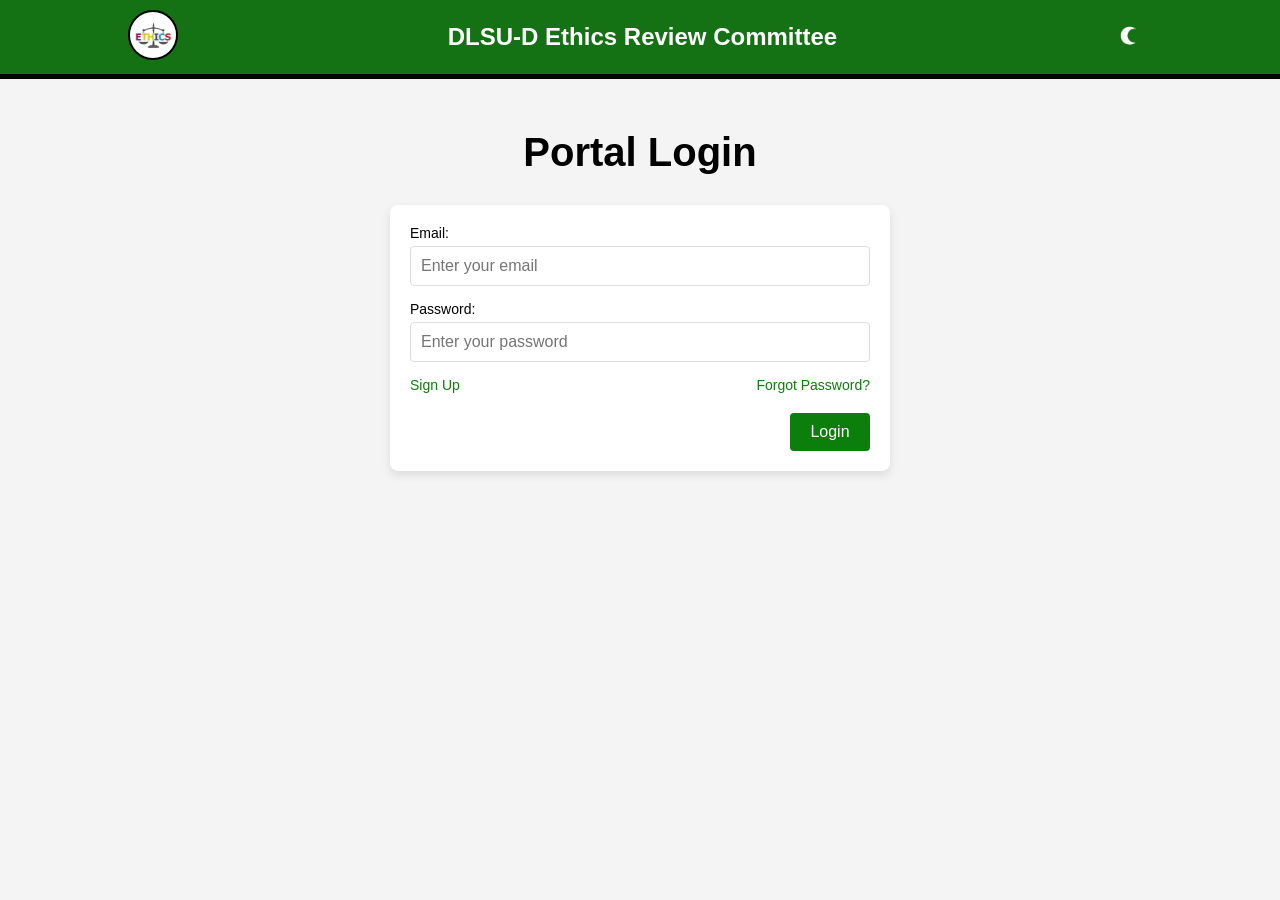
<file: index.html>
<!DOCTYPE html>
<html lang="en">
<head>
    <meta charset="UTF-8">
    <meta name="viewport" content="width=device-width, initial-scale=1.0">
    <title>Student Portal</title>
    <link rel="stylesheet" href="css/global.css">
</head>
<body>

    <!-- Header Section -->
    <header>
        <div class="header-container">
            <a href="index.html" class="logo">
                <img src="img/logo.png" alt="Logo">
            </a>
            <h2>DLSU-D Ethics Review Committee</h2>
            <nav class="navbar">
                <ul>
                    <!-- Dark Mode Toggle Button -->
                    <button class="dark-mode-btn" onclick="toggleDarkMode()">
                        <img id="dark-mode-icon" src="img/light-icon.png" alt="Dark Mode" />
                    </button>
                </ul>
            </nav>
        </div>
    </header>

    <!-- Main Section with Login Form -->
    <section class="main-section">
        <h1>Portal Login</h1>
        <div class="login-container">
            <form id="login-form" onsubmit="event.preventDefault(); ">
                <label for="email">Email:</label>
                <input type="email" id="student-email" name="email" required placeholder="Enter your email" />
    
                <label for="password">Password:</label>
                <input type="password" id="student-password" name="password" required placeholder="Enter your password" />
    
                <!-- Horizontal layout for Login button, Sign up text, and Forgot password -->
                <div class="login-actions">
                    <a href="signup.html" id="student-signup" class="signup-link">Sign Up</a>
                    <a href="forgotpassword.html" id="forgot-password" class="forgot-password-link">Forgot Password?</a>
                </div>
    
                <!-- Login Button (moved inside the form container) -->
                <button type="submit" id="student-login" class="login-btn">Login</button>
            </form>
            <div id="message" class="message"></div>
        </div>
    </section>
    
    <script src="js/script.js"></script>
</body>
</html>
</file>
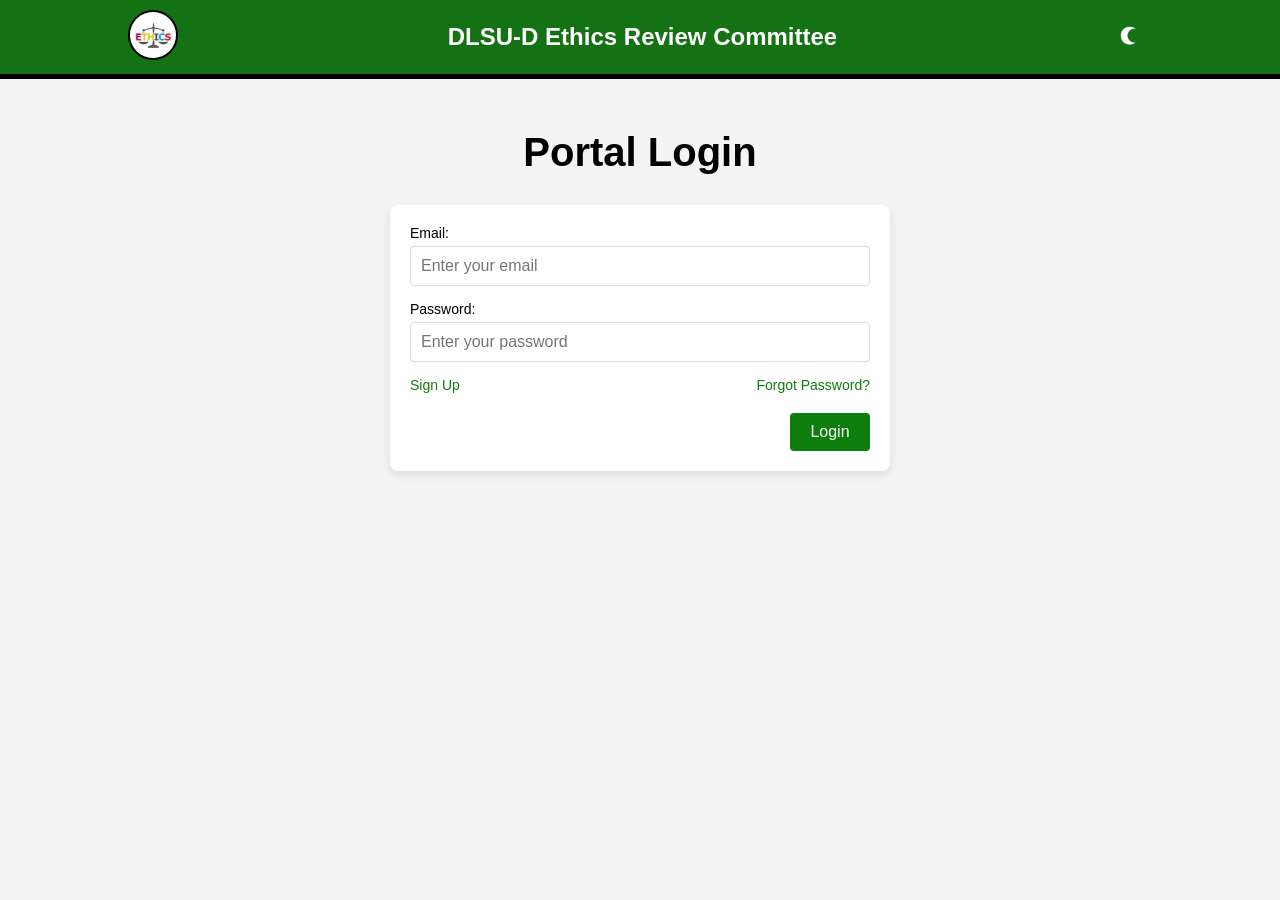
<file: accountsettings.html>
<!DOCTYPE html>
<html lang="en">
<head>
    <meta charset="UTF-8">
    <meta name="viewport" content="width=device-width, initial-scale=1.0">
    <title>Student Dashboard</title>
    <link rel="stylesheet" href="css/global.css">
</head>
<body>

    <!-- Header Section -->
    <header>
        <div class="header-container">
            <a href="dashboard.html" class="logo">
                <img src="img/logo.png" alt="Logo">
            </a>
            <h2>DLSU-D Ethics Review Committee</h2>
            <nav class="navbar">
                <ul>
                    <!-- Dark Mode Toggle Button -->
                    <button class="dark-mode-btn" onclick="toggleDarkMode()">
                        <img id="dark-mode-icon" src="img/light-icon.png" alt="Dark Mode" />
                    </button>
                    <!-- Dropdown Menu -->
                    <li class="dropdown">
                        <button class="dropbtn">Menu</button>
                        <div id="myDropdown" class="dropdown-content">
                            <a href="dashboard.html">Dashboard</a>
                            <a href="accountsettings.html">Account Settings</a>
                            <a href="index.html">Log Out</a>
                        </div>                        
                    </li>
                </ul>
            </nav>
        </div>
    </header>

    <main id="account-settings-section">
        <div class="container">
            <h1 class="page-title">Account Settings</h1>
        
            <!-- User Details Section -->
            <section id="user-details" class="info-section">
                <h2>User Details</h2>
                <p>Email: <span id="user-email">johndoe@example.com</span></p>
                <p>Name: <span id="user-name">John Doe</span></p>
                <p>Account Type: <span id="account-type">Admin</span></p>
            </section>
        
            <!-- Change Password Section -->
            <section id="change-password-section" class="info-section">
                <h2>Change Password</h2>
                <form id="password-change-form">
                    <div class="form-group">
                        <label for="current-password">Current Password:</label>
                        <input type="password" id="current-password" required />
                        <small id="current-password-error" class="error-text" style="display: none;">Please enter your current password.</small>
                    </div>
                    <div class="form-group">
                        <label for="new-password">New Password:</label>
                        <input type="password" id="new-password" required />
                        <small id="new-password-error" class="error-text" style="display: none;">Password must be at least 6 characters long.</small>
                    </div>
                    <div class="form-group">
                        <label for="confirm-password">Confirm Password:</label>
                        <input type="password" id="confirm-password" required />
                        <small id="confirm-password-error" class="error-text" style="display: none;">Passwords do not match.</small>
                    </div>
                    <button type="submit" class="submit-btn">Submit</button>
                </form>
            </section>
        </div>
    </main>

    

    <!-- Link to External JavaScript File -->
    <script src="js/script.js"></script>
</body>
</html>
</file>
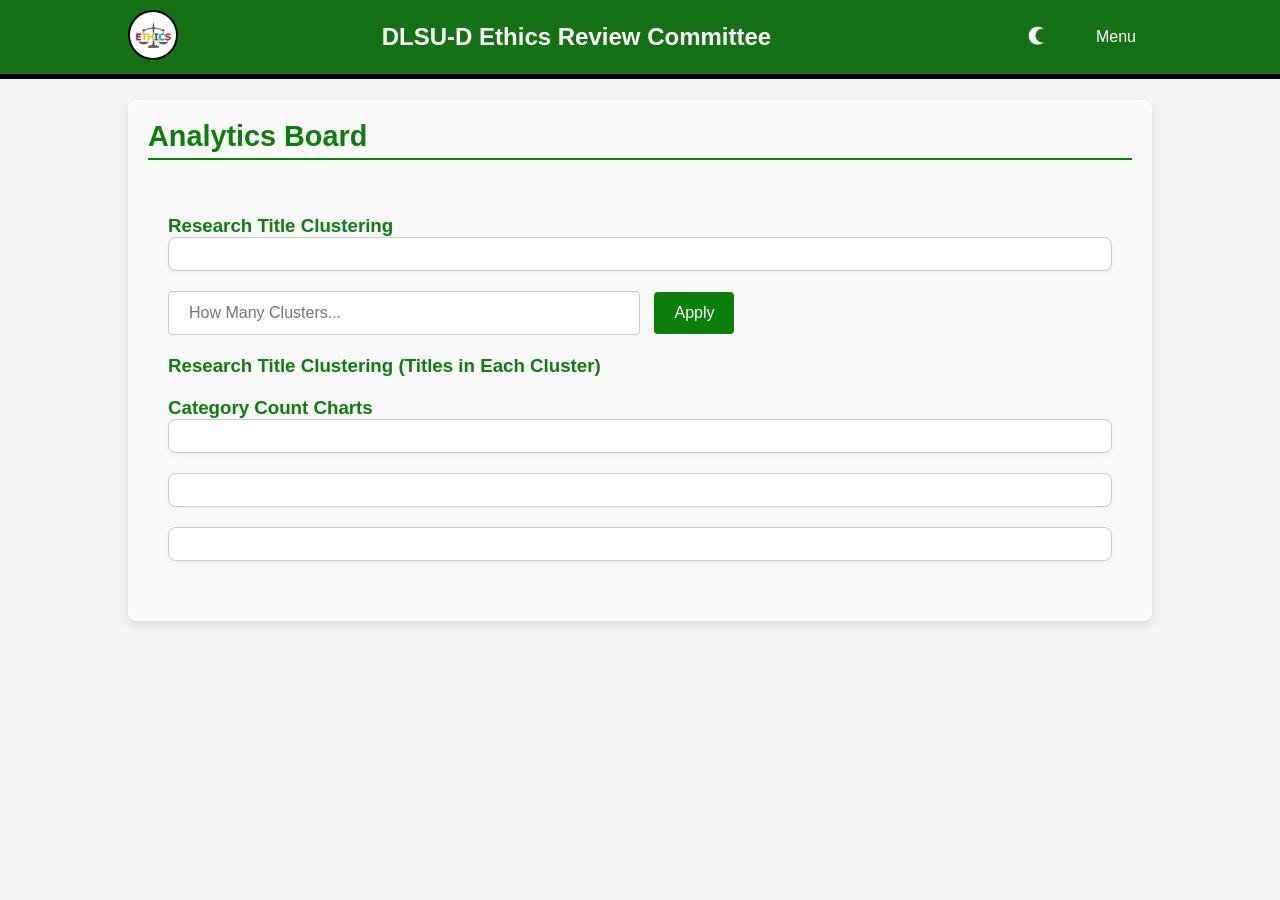
<file: Analytics.html>
<!DOCTYPE html>
<html lang="en">
<head>
    <meta charset="UTF-8">
    <meta name="viewport" content="width=device-width, initial-scale=1.0">
    <title>Analytics</title>
    <link rel="stylesheet" href="css/global.css">
    <script src="https://code.jquery.com/jquery-3.6.0.min.js"></script>
    <script src="https://cdn.plot.ly/plotly-2.30.0.min.js"></script>
</head>
<body>
    <!-- Header Section -->
    <header>
        <div class="header-container">
            <a href="dashboard.html" class="logo">
                <img src="img/logo.png" alt="Logo">
            </a>
            <h2>DLSU-D Ethics Review Committee</h2>
            <nav class="navbar">
                <ul>
                    <li id="username-container" class="username-display">
                        <!-- Username will be injected here -->
                    </li>
                    <!-- Dark Mode Toggle Button -->
                    <button class="dark-mode-btn" onclick="toggleDarkMode()">
                        <img id="dark-mode-icon" src="img/light-icon.png" alt="Dark Mode" />
                    </button>
                    <!-- Dropdown Menu -->
                    <li class="dropdown">
                        <button class="dropbtn">Menu</button>
                        <div id="myDropdown" class="dropdown-content">
                            <a href="dashboard.html">Dashboard</a>
                            <a href="accountsettings.html">Account Settings</a>
                            <a href="index.html">Log Out</a>
                        </div>                        
                    </li>
                </ul>
            </nav>
        </div>
    </header>

    <div id="Analytics-section" class="dashboard-section">
        <h2>Analytics Board</h2>
        <div class="slider-content">
            <h3>Research Title Clustering</h3>
            <div id="title-cluster-graph"></div>
            <div>
                <input type="text" id="number-cluster" placeholder="How Many Clusters...">
                <button id="apply-button">Apply</button>
                
                <h3>Research Title Clustering (Titles in Each Cluster)
                <div id="title-cluster-info"></div>
            </div>

            <h3>Category Count Charts</h3>
            <div id="ethics-status-graph"></div>

            <div id="cluster-graph"></div>

            <div id="review-type-graph"></div>
        </div>
        
    </div>
    
    

    <!-- Link to External JavaScript File -->
    <script src="js/script.js"></script>
    
</body>
</html>
</file>
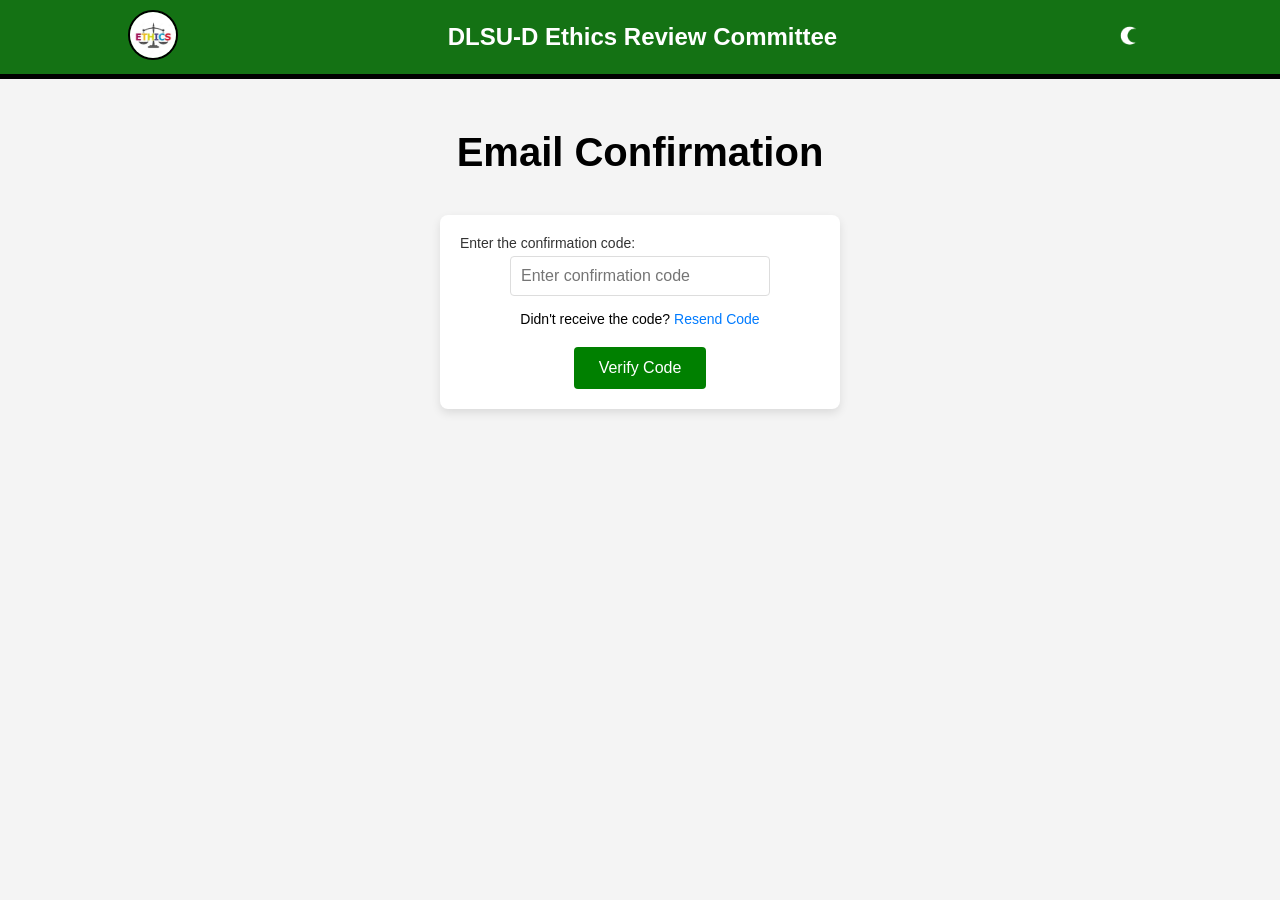
<file: confirmation.html>
<!DOCTYPE html>
    <html lang="en">
    <head>
        <meta charset="UTF-8">
        <meta name="viewport" content="width=device-width, initial-scale=1.0">
        <title>Student Account Confirmation</title>
        <link rel="stylesheet" href="css/global.css">
    </head>
    <body>

        <!-- Header -->
        <header>
            <div class="header-container">
                <a href="index.html" class="logo">
                    <img src="img/logo.png" alt="Logo">
                </a>
                <h2>DLSU-D Ethics Review Committee</h2>
                <nav class="navbar">
                    <ul>
                        <!-- Dark Mode Toggle Button -->
                        <button class="dark-mode-btn" onclick="toggleDarkMode()">
                            <img id="dark-mode-icon" src="img/light-icon.png" alt="Dark Mode">
                        </button>
                    </ul>
                </nav>
            </div>
        </header>

    <!-- Confirmation Form -->
    <section class="main-section">
        <h1>Email Confirmation</h1>
        <div class="confirmation-container">
            <!-- Code Verification Section (Email is handled automatically) -->
            <div id="code-section" class="form-group">
                <label for="code">Enter the confirmation code:</label>
                <input type="text" id="confirmation-code" placeholder="Enter confirmation code">
                <!-- Resend Code Link -->
                <p id="resend-code-link">
                    Didn't receive the code? <a href="javascript:void(0);" onclick="resendCode()">Resend Code</a>
                </p>

                <button class="resend-btn" onclick="verifyCode()">Verify Code</button>
            </div>

            <!-- Message Section -->
            <div id="message" class="message"></div>
        </div>
    </section>

        <script src="js/script.js"></script>
    </body>
    </html>
</file>
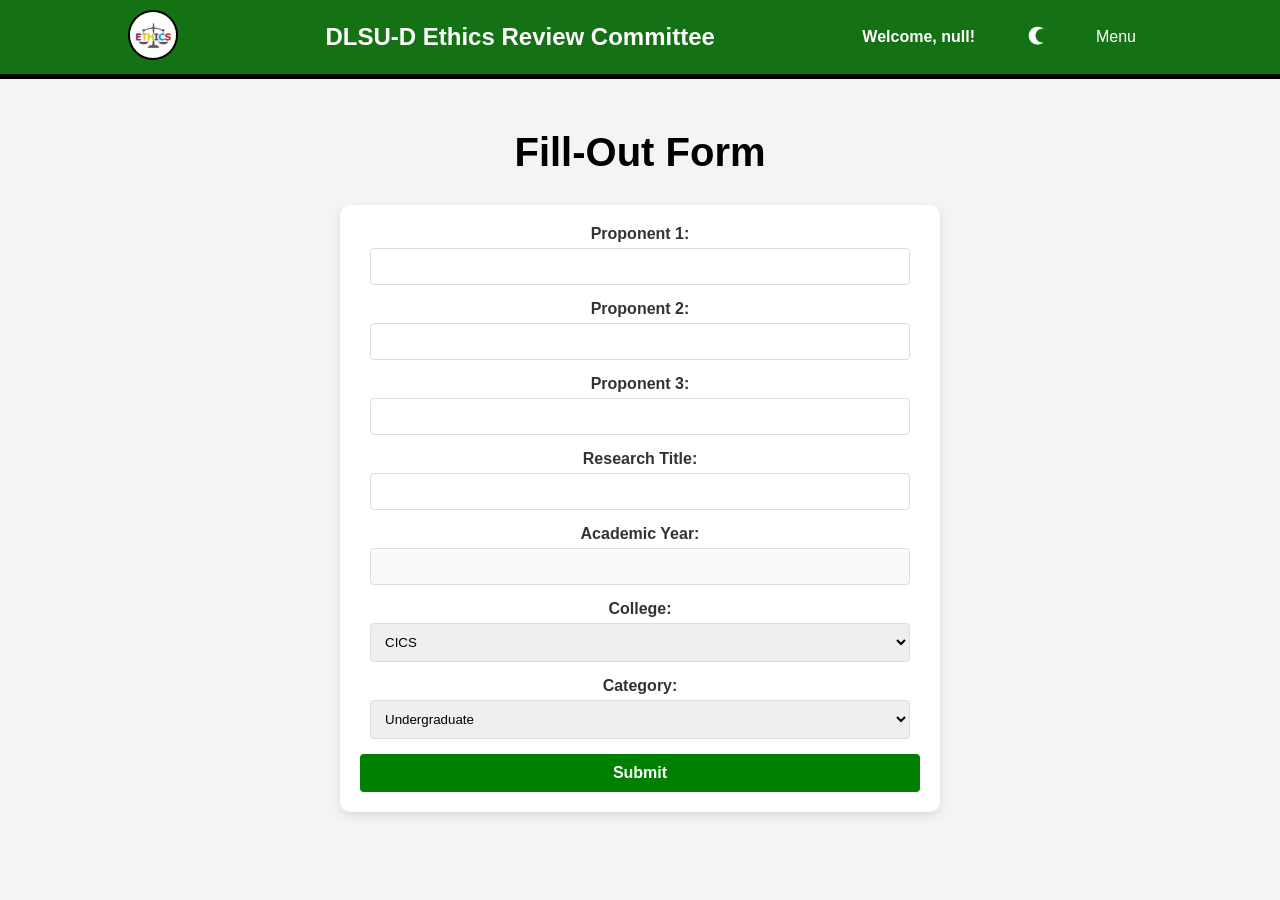
<file: createprotocol.html>
<!DOCTYPE html>
<html lang="en">
<head>
    <meta charset="UTF-8">
    <meta name="viewport" content="width=device-width, initial-scale=1.0">
    <title>Student Dashboard</title>
    <link rel="stylesheet" href="css/global.css">
</head>
<body>

    <!-- Header Section -->
    <header>
        <div class="header-container">
            <a href="dashboard.html" class="logo">
                <img src="img/logo.png" alt="Logo">
            </a>
            <h2>DLSU-D Ethics Review Committee</h2>
            <nav class="navbar">
                <ul>
                    <li id="username-container" class="username-display">
                        <!-- Username will be injected here -->
                    </li>
                    <!-- Dark Mode Toggle Button -->
                    <button class="dark-mode-btn" onclick="toggleDarkMode()">
                        <img id="dark-mode-icon" src="img/light-icon.png" alt="Dark Mode" />
                    </button>
                    <!-- Dropdown Menu -->
                    <li class="dropdown">
                        <button class="dropbtn">Menu</button>
                        <div id="myDropdown" class="dropdown-content">
                            <a href="dashboard.html">Dashboard</a>
                            <a href="accountsettings.html">Account Settings</a>
                            <a href="index.html">Log Out</a>
                        </div>                        
                    </li>
                </ul>
            </nav>
        </div>
    </header>

    <section class="main-section">
        <h1>Fill-Out Form</h1>
        <form id="protocol-form" onsubmit="event.preventDefault(); handleProtocolForm()">
            <div id="input-fields">
                <label for="proponent1">Proponent 1:</label>
                <input type="text" id="proponent1" name="proponent1" required>
        
                <label for="proponent2">Proponent 2:</label>
                <input type="text" id="proponent2" name="proponent2">
        
                <label for="proponent3">Proponent 3:</label>
                <input type="text" id="proponent3" name="proponent3">
        
                <label for="research-title">Research Title:</label>
                <input type="text" id="research-title" name="research-title" required>
        
                <label for="acad-year">Academic Year:</label>
                <input type="text" id="acad-year" name="acad-year"  readonly disabled>        
            </div>
            <label for="college">College:</label>
            <select id="college" name="college" required>
                <option value="CICS">CICS</option>
                <option value="COSC">COSC</option>
                <option value="CLAC">CLAC</option>
                <option value="CCJE">CCJE</option>
                <option value="CBAA">CBAA</option>
                <option value="CEAT">CEAT</option>
                <option value="COED">COED</option>
                <option value="CTHM">CTHM</option>
            </select>
            
            <label for="category">Category:</label>
            <select id="category" name="category" >
                <option value="undergraduate">Undergraduate</option>
                <option value="graduate">Graduate</option>
            </select>
        
            <button type="submit">Submit</button>
        </form>
        
    </section>

    

    <!-- Link to External JavaScript File -->
    <script src="js/script.js"></script>
</body>
</html>
</file>
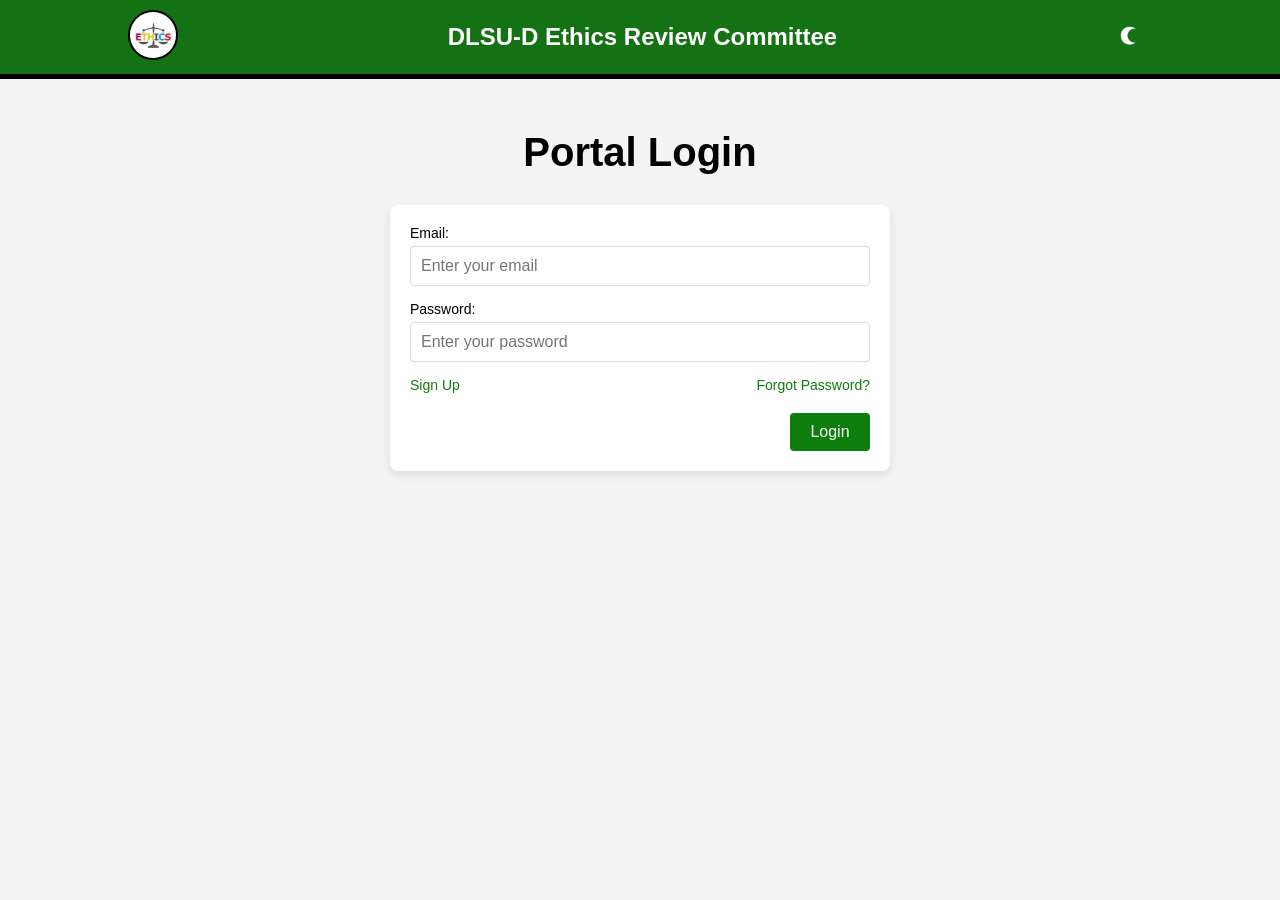
<file: dashboard.html>
<!DOCTYPE html>
<html lang="en">
<head>
    <meta charset="UTF-8">
    <meta name="viewport" content="width=device-width, initial-scale=1.0">
    <title>Dashboard</title>
    <link rel="stylesheet" href="css/global.css">
    <script src="https://code.jquery.com/jquery-3.6.0.min.js"></script>
    <script src="https://cdn.plot.ly/plotly-2.30.0.min.js"></script>
</head>
<body>
    <!-- Header Section -->
    <header>
        <div class="header-container">
            <a href="dashboard.html" class="logo">
                <img src="img/logo.png" alt="Logo">
            </a>
            <h2>DLSU-D Ethics Review Committee</h2>
            <nav class="navbar">
                <ul>
                    <li id="username-container" class="username-display">
                        <!-- Username will be injected here -->
                    </li>
                    <!-- Dark Mode Toggle Button -->
                    <button class="dark-mode-btn" onclick="toggleDarkMode()">
                        <img id="dark-mode-icon" src="img/light-icon.png" alt="Dark Mode" />
                    </button>
                    <!-- Dropdown Menu -->
                    <li class="dropdown">
                        <button class="dropbtn">Menu</button>
                        <div id="myDropdown" class="dropdown-content">
                            <a href="dashboard.html">Dashboard</a>
                            <a href="accountsettings.html">Account Settings</a>
                            <a href="index.html">Log Out</a>
                        </div>                        
                    </li>
                </ul>
            </nav>
        </div>
    </header>

    <!-- Student Section -->
    <div id="student-section" class="dashboard-section">
        <h2>Dashboard Section</h2>
        <div class="create-protocol-btn-container">
            <a href="https://bit.ly/3TyhTrd"><button class="create-protocol-btn">Download Forms Here</button><a>
            <button class="create-protocol-btn" onclick="createNewProtocol()">Fill-Out Forms</button> 
        </div>
        <div id="protocols-container">
            <!-- Protocol sections will be dynamically inserted here -->
        </div>
        
    </div>
        
        <!-- Ethics Reviewer Section -->
        <div id="ethics-reviewer-section" class="dashboard-section">
            <h2>Dashboard Section</h2>

            <table id="ethics-protocols-table">
                <thead>
                    <tr>
                        <th>Research Title</th>
                        <th>College</th>
                        <th>Review Type</th>
                        <th>Category</th>
                        <th>Review Status</th>
                        <th>View Protocol</th>
                    </tr>
                </thead>
                <tbody>
                    <!-- Rows will be dynamically inserted here -->
                </tbody>
            </table>
        </div>
    
        <!-- ERC Chair Section -->
        <div id="erc-chair-section" class="dashboard-section">
            <h2>Dashboard Section</h2>
            <!-- Search Bar -->
            <label for="sort-type">Search Research Title:</label>
            <div class="search-bar">
                <input type="text" id="search-bar" placeholder="Search...">
                <button id="search-button">Search</button>
            </div>
        
            <!-- Sort Type Options -->
            <div class="sort-options">
                <label for="sort-type">Choose type of sort:</label>
                <div id="sort-type">
                    <label><input type="radio" name="sort" value="all" checked> All</label>
                    <label><input type="radio" name="sort" value="college"> College</label>
                    <label><input type="radio" name="sort" value="review-type"> Review Type</label>
                    <label><input type="radio" name="sort" value="category"> Category</label>
                    <label><input type="radio" name="sort" value="ethics-status">Ethics Status</label>
                </div>
            </div>
        
            <!-- Selection Button -->
            <div>
                <label for="selection-button">Select Option:</label>
                <select id="selection-button">
                    <option value="" disabled selected>-- Select an Option --</option>
                    <!-- Additional options can be dynamically added here -->
                </select>
            </div>
            <div>
                <button id="oaysummary-button" onclick="toPaySummary()">To Pay Summary</button>
                <button id="Analytics-button" onclick="toPayAnalytics()">To Analytics</button>
            </div>
            <table id="chair-protocols-table">
                <thead>
                    <tr>
                        <th>Research Title</th>
                        <th>College</th>
                        <th>Review Type</th>
                        <th>Category</th>
                        <th>Ethics Status</th>
                        <th>View Protocol</th>
                    </tr>
                </thead>
                <tbody>
                    <!-- Rows will be dynamically inserted here -->
                </tbody>
            </table>
        </div>
    
        <!-- ERC Secretary Section -->
        <div id="erc-secretary-section" class="dashboard-section">
            <h2>Dashboard Section</h2>
            <!-- Search Bar -->
            <label for="sort-type">Search Research Title:</label>
            <div class="search-bar">
                <input type="text" id="search-barr" placeholder="Search...">
                <button id="search-buttonn">Search</button>
            </div>

            <!-- Sort Type Options -->
            <div class="sort-options">
                <label for="sort-typee">Choose type of sort:</label>
                <div id="sort-typee">
                    <label><input type="radio" name="sortt" value="all" checked> All</label>
                    <label><input type="radio" name="sortt" value="college"> College</label>
                    <label><input type="radio" name="sortt" value="review-type"> Review Type</label>
                    <label><input type="radio" name="sortt" value="category"> Category</label>
                    <label><input type="radio" name="sortt" value="ethics-status">Ethics Status</label>
                </div>
            </div>

            <!-- Selection Button -->
            <div>
                <label for="selection-buttonn">Select Option:</label>
                <select id="selection-buttonn">
                    <option value="" disabled selected>-- Select an Option --</option>
                    <!-- Additional options can be dynamically added here -->
                </select>
            </div>
        <div>
            <button id="oaysummary-button" onclick="toPaySummary()">To Pay Summary</button>
            <button id="Analytics-button" onclick="toPayAnalytics()">To Analytics</button>
        </div>
            <table id="sec-protocols-table">
                <thead>
                    <tr>
                        <th>Research Title</th>
                        <th>College</th>
                        <th>Review Type</th>
                        <th>Category</th>
                        <th>Ethics Status</th>
                        <th>Action</th>
                    </tr>
                </thead>
                <tbody>
                    <!-- Rows will be dynamically inserted here -->
                </tbody>
            </table>    
        </div>
        
        <div id="layman-section" class="dashboard-section">
            <h2>Layman Section</h2>
            <table id="lay-protocols-table">
                <thead>
                    <tr>
                        <th>Research Title</th>
                        <th>College</th>
                        <th>Review Type</th>
                        <th>Category</th>
                        <th>Ethics Status</th>
                        <th>View Protocol</th>
                    </tr>
                </thead>
                <tbody>
                    <!-- Rows will be dynamically inserted here -->
                </tbody>
            </table>
            
        </div>
    </section>

    

    <!-- Link to External JavaScript File -->
    <script src="js/script.js"></script>
    
</body>
</html>
</file>
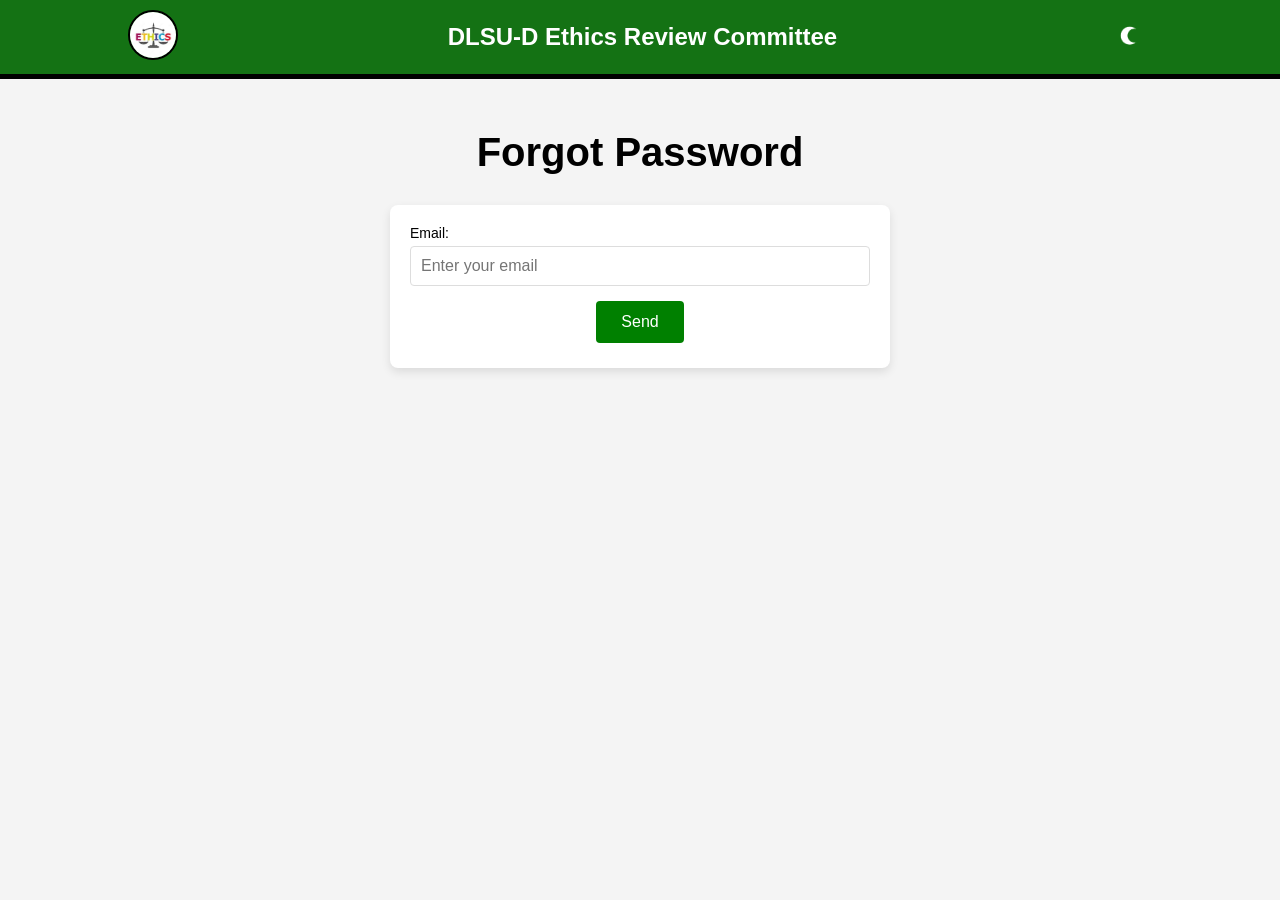
<file: forgotpassword.html>
<!DOCTYPE html>
<html lang="en">
<head>
    <meta charset="UTF-8">
    <meta name="viewport" content="width=device-width, initial-scale=1.0">
    <title>Student Portal</title>
    <link rel="stylesheet" href="css/global.css">
</head>
<body>

    <!-- Header Section -->
    <header>
        <div class="header-container">
            <a href="index.html" class="logo">
                <img src="img/logo.png" alt="Logo">
            </a>
            <h2>DLSU-D Ethics Review Committee</h2>
            <nav class="navbar">
                <ul>
                    <!-- Dark Mode Toggle Button -->
                    <button class="dark-mode-btn" onclick="toggleDarkMode()">
                        <img id="dark-mode-icon" src="img/light-icon.png" alt="Dark Mode" />
                    </button>
                </ul>
            </nav>
        </div>
    </header>

    <!-- Main Section with Login Form -->
    <section class="main-section">
        <h1>Forgot Password</h1>
        <div class="login-container">
            <div id="login-form">
                <label for="email">Email:</label>
                <input type="email" id="email" name="email" required placeholder="Enter your email" />
                <button type="button" id="sendcode" class="Forgot-btn" onclick="forgotsendCode()">Send</button>
            </div>
            <div id="code-section" class="form-group" style="display: none;">
                <label for="code">Enter the confirmation code:</label>
                <input type="text" id="confirmation-code" placeholder="Enter confirmation code">
                <button class="Forgot-btn" onclick="ForgotverifyCode()">Verify Code</button>
            </div>
            <div class="change-password-section" id="forgot-password-section" style="display: none;">
                <label for="password">Password:</label>
                <input type="password" id="password" name="password" required placeholder="Enter your password" />
                <label for="c-password">Confirm Password:</label>
                <input type="password" id="c-password" name="c-password" required placeholder="Confirm your password" />
                <button class="Forgot-btn" onclick="ChangePass()">Change Password</button>
            </div>

        </div>
    </section>
    
    <script src="js/script.js"></script>
</body>
</html>
</file>
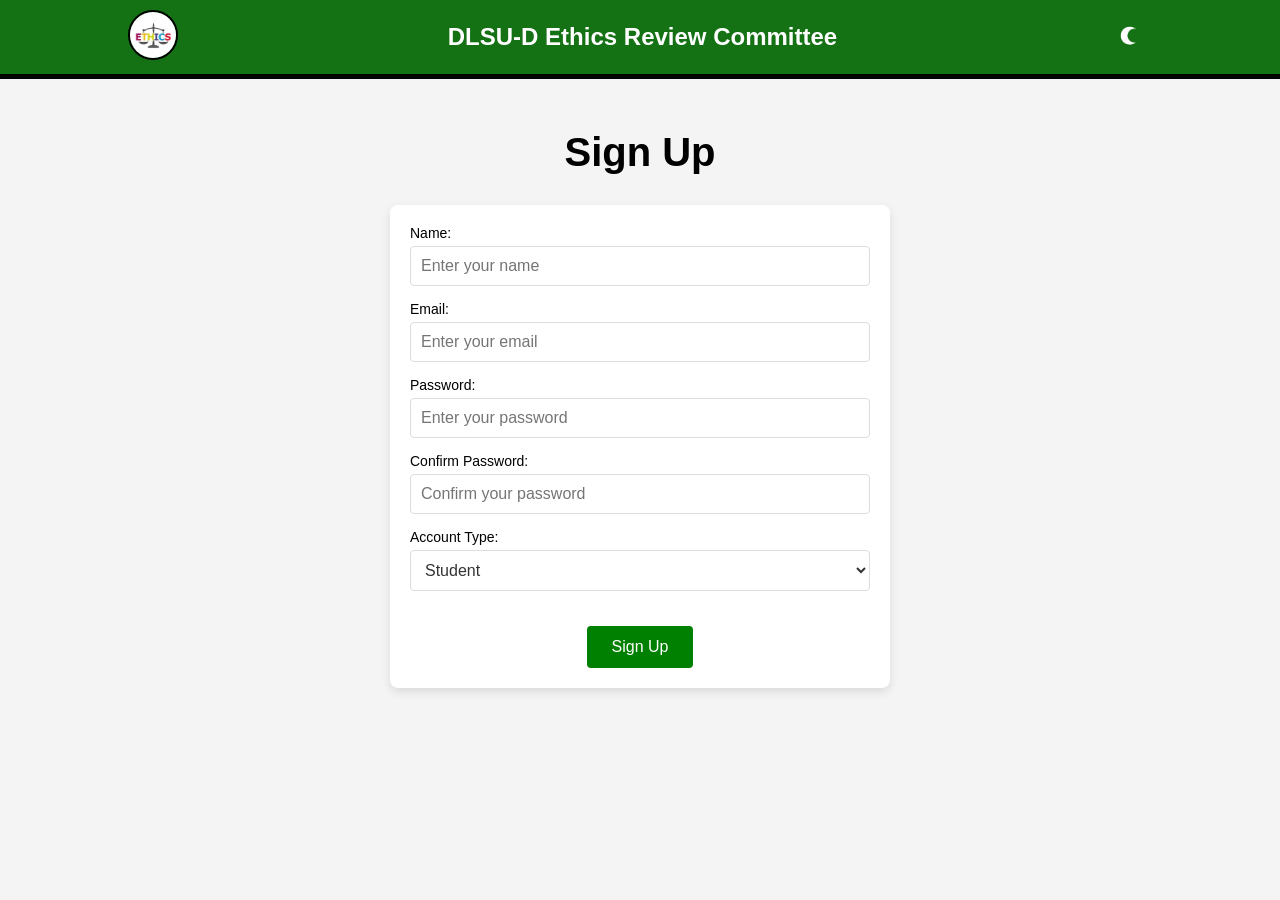
<file: signup.html>
<!DOCTYPE html>
<html lang="en">
<head>
    <meta charset="UTF-8">
    <meta name="viewport" content="width=device-width, initial-scale=1.0">
    <title>Student Sign Up</title>
    <link rel="stylesheet" href="css/global.css">
</head>
<body>

    <!-- Header Section -->
    <header>
        <div class="header-container">
            <a href="index.html" class="logo">
                <img src="img/logo.png" alt="Logo">
            </a>
            <h2>DLSU-D Ethics Review Committee</h2>
            <nav class="navbar">
                <ul>
                    <!-- Dark Mode Toggle Button -->
                    <button class="dark-mode-btn" onclick="toggleDarkMode()">
                        <img id="dark-mode-icon" src="img/light-icon.png" alt="Dark Mode" />
                    </button>
                </ul>
            </nav>
        </div>
    </header>

    <!-- Main Section -->
    <section class="main-section">
        <h1>Sign Up</h1>
        <div class="login-container">
            <form id="signup-form" onsubmit="event.preventDefault(); handleSignupForm();">
                <label for="name">Name:</label>
                <input type="text" id="name" name="name" required placeholder="Enter your name" />
    
                <label for="email">Email:</label>
                <input type="email" id="email" name="email" required placeholder="Enter your email" />
    
                <label for="password">Password:</label>
                <input type="password" id="password" name="password" required placeholder="Enter your password" />
    
                <label for="confirm-password">Confirm Password:</label>
                <input type="password" id="confirm-password" name="confirm-password" required placeholder="Confirm your password" />
            
                <!-- Dropdown for Account Type -->
                <label for="account-type">Account Type:</label>
                <select id="account-type" name="account-type" required>
                    <option value="student">Student</option>
                    <option value="ethics-reviewer">Ethics Reviewer</option>
                </select>
    
                <!-- Sign Up Button -->
                <button type="submit" class="signup-btn">Sign Up</button>
            </form>            
    
            <!-- Error/Success Message -->
            <div id="message" class="message"></div>
        </div>
    </section>
    
    <script src="js/script.js"></script>
</body>
</html>
</file>
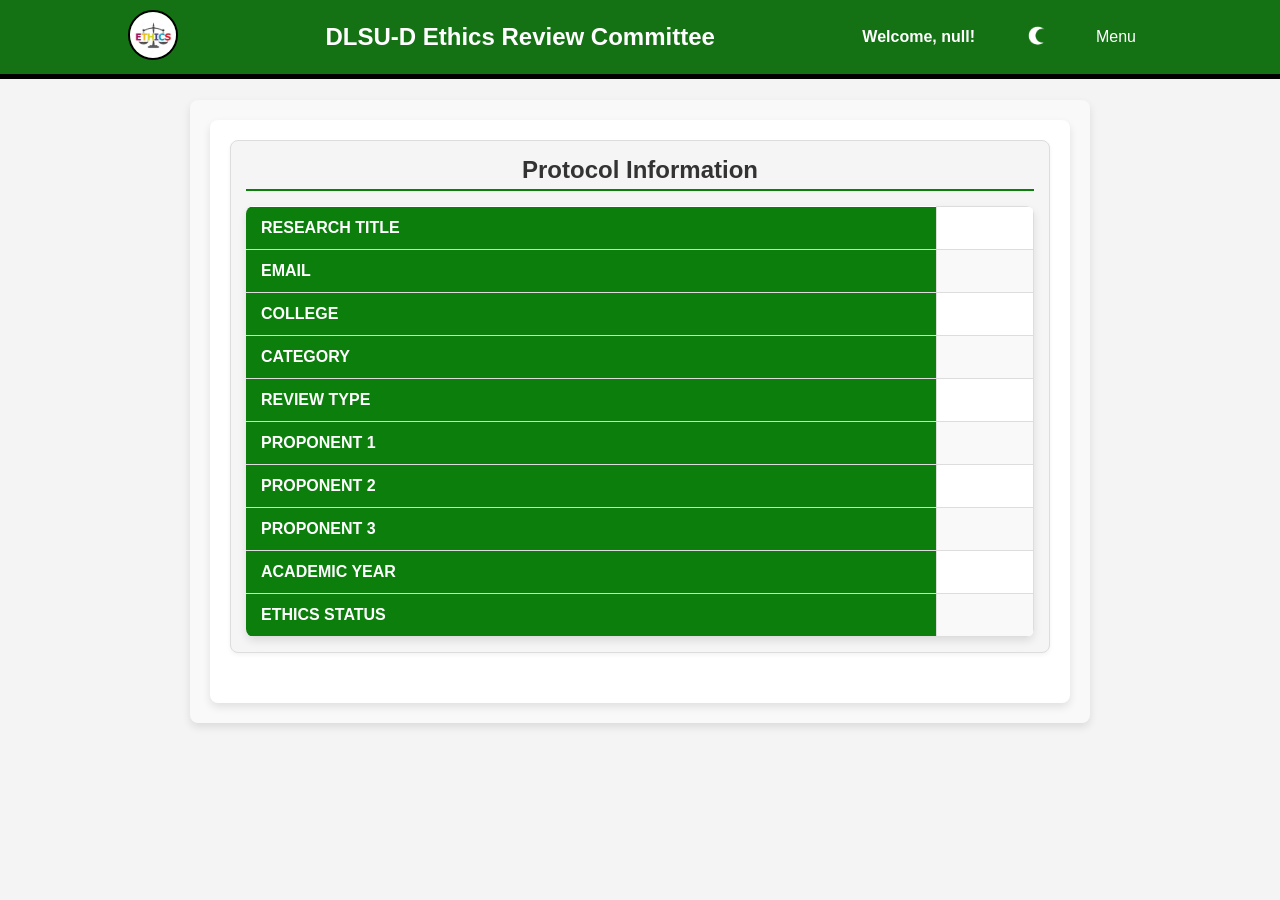
<file: viewprotocol.html>
<!DOCTYPE html>
<html lang="en">
<head>
    <meta charset="UTF-8">
    <meta name="viewport" content="width=device-width, initial-scale=1.0">
    <title>View Protocol</title>
    <link rel="stylesheet" href="css/global.css">
    <script src="https://code.jquery.com/jquery-3.6.0.min.js"></script>
    <script src="https://cdn.plot.ly/plotly-2.30.0.min.js"></script>
</head>
<body>

    <!-- Header Section -->
    <header>
        <div class="header-container">
            <a href="dashboard.html" class="logo">
                <img src="img/logo.png" alt="Logo">
            </a>
            <h2>DLSU-D Ethics Review Committee</h2>
            <nav class="navbar">
                <ul>
                    <li id="username-container" class="username-display">
                        <!-- Username will be injected here -->
                    </li>
                    <button class="dark-mode-btn" onclick="toggleDarkMode()">
                        <img id="dark-mode-icon" src="img/light-icon.png" alt="Dark Mode" />
                    </button>
                    <li class="dropdown">
                        <button class="dropbtn">Menu</button>
                        <div id="myDropdown" class="dropdown-content">
                            <a href="dashboard.html">Dashboard</a>
                            <a href="accountsettings.html">Account Settings</a>
                            <a href="index.html">Log Out</a>
                        </div>
                    </li>
                </ul>
            </nav>
        </div>
    </header>

    <!-- Main Section for Protocol Details -->
    <main id="viewprotocol">

        <section class="main-section">
    
            <!-- Protocol Information Section -->
            <section id="protocol-information-section" class="section">
                <h2>Protocol Information</h2>
                <table id="protocol-info-table">
                    <tbody>
                        <tr>
                            <th>Research Title</th>
                            <td><span id="researchTitle"></span></td>
                        </tr>
                        <tr>
                            <th>Email</th>
                            <td><span id="email"></span></td>
                        </tr>
                        <tr>
                            <th>College</th>
                            <td><span id="college"></span></td>
                        </tr>
                        <tr>
                            <th>Category</th>
                            <td><span id="category"></span></td>
                        </tr>
                        <tr>
                            <th>Review Type</th>
                            <td><span id="reviewType"></span></td>
                        </tr>
                        <tr>
                            <th>Proponent 1</th>
                            <td><span id="proponent1"></span></td>
                        </tr>
                        <tr>
                            <th>Proponent 2</th>
                            <td><span id="proponent2"></span></td>
                        </tr>
                        <tr>
                            <th>Proponent 3</th>
                            <td><span id="proponent3"></span></td>
                        </tr>
                        <tr>
                            <th>Academic Year</th>
                            <td><span id="acadYear"></span></td>
                        </tr>
                        <tr>
                            <th>Ethics Status</th>
                            <td><span id="ethicsStatus"></span></td>
                        </tr>

                    </tbody>
                </table>
                
            </section>
    
            <section id="associated-files-section" class="section">
                <h2>Attach Required Files</h2>
                <table id="files-table">
                    <thead>
                        <tr>
                            <th>File Type</th>
                            <th>Upload File</th>
                        </tr>
                    </thead>
                    <tbody id="files-list">
                        <!-- Files will be dynamically populated here -->
                    </tbody>
                </table>
                
                <!-- Radio buttons for including "Link/Site of Data Sources (if data mining)" -->
                <div id="link-site-option">
                    <label>Is your Research about Data-Mining?</label>
                    <label>
                        <input type="radio" name="add-link-site" value="yes" checked>
                        Yes
                    </label>
                    <label>
                        <input type="radio" name="add-link-site" value="no">
                        No
                    </label>
                </div>
                
                <button id="uploadButton" onclick="submitFiles()">Submit Files</button>
            </section>
            
            

            <section id="update-files-section" class="section">
                <h2>Update Files</h2>
                <table id="files-table">
                    <thead>
                        <tr>
                            <th>File Type</th>
                            <th>Upload File</th>
                            <th>Update</th>
                        </tr>
                    </thead>
                    <tbody id="update-files-list">
                        <!-- Files will be dynamically populated here -->
                    </tbody>
                </table>
                
            </section>
    
            <!-- Download Files Section -->
            <section id="download-files-section" class="section">
                <h2>Download Files</h2>
                <table id="download-files-table">
                    <thead>
                        <tr>
                            <th>File Type</th>
                            <th>Download</th>
                            <th>Preview</th>
                        </tr>
                    </thead>
                    <tbody id="download-files-list">
                    <!-- Dynamically populated download files -->
                    </tbody>
                </table>
                <div id="download-all-container">
                    <button id="download-all-btn" class="btn">Download All</button>
                </div>
                <!-- 3 Buttons here -->

                <div id="action-buttons" class="button-group">
                    <div>
                        <label id="eligibility-label" class="">Protocol Eligibility:</label>
                    </div>
                    <button id="not-eligible-button" class="btn">Not Eligible</button>
                    <button id="exempted-button" class="btn">Exempted</button>
                    <button id="eligible-button" class="btn">Eligible</button>
                </div>
            </section>

            
            <section id="comments-section" class="section">
                <h2>Email Student</h2>
                <form id="comments-form">
                    <div class="form-group">
                        <label for="email-subject">Subject:</label>
                        <input type="text" id="email-subject" name="subject" placeholder="Enter comment subject" required>
                    </div>
                    <div class="form-group">
                        <label for="email-body">Message:</label>
                        <textarea id="email-body" name="body" placeholder="Enter your comment here" rows="5" required></textarea>
                    </div>
                    <button type="button" onclick="sendEmail()">Submit Comment</button>
                </form>

            </section>

<section id="assign-boards-section" class="section">
                <h2>Assign Review Type</h2>

<!-- Select Dropdown with Options for Review Type -->
<div class="form-group specific-review-type">
    <label for="review-selection">Select Review Type:</label>
    <select id="review-selection" name="reviewSelection" required>
        <option value="">Select Review Type</option>
        <option value="Expedited">Expedited</option>
        <option value="Full-board">Full-Board</option>
    </select>
</div>


<!-- Normal Button -->
<div class="button-container">
    <button id="Review-button" class="btn">Apply Review</button>
</div>
</section>

            <!-- Assign Protocol Section -->
<section id="assign-section" class="section">
    <h2>Assign Reviewer</h2>
    <form id="assign-form">
        <div class="form-group">
            <label for="reviewer-count">Number of Reviewers:</label>
            <input type="number" id="reviewer-count" name="reviewerCount" value="1" min="1" max="3" required>
        </div>

        <div class="form-group">
            <label for="primary-reviewer">Primary Reviewer:</label>
            <select id="primary-reviewer" name="primaryReviewer" required>
                <option value="">Select Primary Reviewer</option>
                <!-- Options will be dynamically populated here -->
            </select>
            <p id="primary-reviewer-email"></p> <!-- Display email of Primary Reviewer -->
        </div>

        <div class="form-group">
            <label for="reviewer-2">Reviewer 2:</label>
            <select id="reviewer-2" name="reviewer2" required>
                <option value="">Select Reviewer 2</option>
                <!-- Options will be dynamically populated here -->
            </select>
            <p id="reviewer-2-email"></p> <!-- Display email of Reviewer 2 -->
        </div>

        <div class="form-group">
            <label for="reviewer-3">Reviewer 3:</label>
            <select id="reviewer-3" name="reviewer3" required>
                <option value="">Select Reviewer 3</option>
                <!-- Options will be dynamically populated here -->
            </select>
            <p id="reviewer-3-email"></p> <!-- Display email of Reviewer 3 -->
        </div>

        <!-- Start Date (current time) -->
        <div class="form-group">
            <label for="start-date">Start Date:</label>
            <input type="datetime-local" id="start-date" name="startDate" value="" readonly>
        </div>

        <!-- End Date (input by user) -->
        <div class="form-group">
            <label for="end-date">End Date:</label>
            <input type="datetime-local" id="end-date" name="endDate" required>
        </div>

        <button type="button" onclick="assignProtocol()">Assign</button>
    </form>
</section>

<!-- Full-Board Assign Protocol Section -->
<section id="full-assign-section" class="section">
    <h2>Full-Board Assign Reviewer</h2>
    <form id="fassigning-form">            
        <div class="form-group">
            <label for="fprimary-reviewer">Primary Reviewer:</label>
            <select id="fprimary-reviewer" name="fprimaryReviewer" required>
                <option value="">Select Primary Reviewer</option>
                <!-- Options will be dynamically populated here -->
            </select>
            <p id="fprimary-reviewer-email"></p> <!-- Display email of Primary Reviewer -->
        </div>

        <div class="form-group">
            <label for="freviewer-2">Reviewer 2:</label>
            <select id="freviewer-2" name="freviewer2" required>
                <option value="">Select Reviewer 2</option>
                <!-- Options will be dynamically populated here -->
            </select>
            <p id="freviewer-2-email"></p> <!-- Display email of Reviewer 2 -->
        </div>
        
        <div class="form-group">
            <label for="freviewer-3">Reviewer 3:</label>
            <select id="freviewer-3" name="freviewer3" required>
                <option value="">Select Reviewer 3</option>
                <!-- Options will be dynamically populated here -->
            </select>
            <p id="freviewer-3-email"></p> <!-- Display email of Reviewer 3 -->
        </div>

        <div class="form-group">
            <label for="layman">Layman:</label>
            <select id="layman" name="layman" required>
                <option value="">Select Layman</option>
                <!-- Options will be dynamically populated here -->
            </select>
            <p id="layman-email"></p> <!-- Display email of Reviewer 3 -->
        </div>

        <!-- Start Date (current time) -->
        <div class="form-group">
            <label for="fstart-date">Start Date:</label>
            <input type="datetime-local" id="fstart-date" name="fstartDate" value="" readonly>
        </div>

        <!-- End Date (input by user) -->
        <div class="form-group">
            <label for="fend-date">End Date:</label>
            <input type="datetime-local" id="fend-date" name="fendDate" required>
        </div>

        <button type="button" onclick="fullassignProtocol()">Assign</button>
    </form>
</section>
            


            <section id="submit-icaf-paf-section" class="section">
                <h2>Upload ICAF/PAF Review</h2>
                <table id="icaf-files-table">
                    <thead>
                        <tr>
                            <th>File</th>
                            <th>Upload File</th>
                        </tr>
                    </thead>
                    <tbody>
                        <tr>
                            <td>Informed Consent Assessment Form (ICAF)</td>
                            <td><input type="file" id="icaffile" accept=".pdf,.doc,.docx" required></td>
                        </tr>
                        <tr>
                            <td>Protocol Assessment Form (PAF)</td>
                            <td><input type="file" id="paffile" accept=".pdf,.doc,.docx" required></td>
                        </tr>
                    </tbody>
                </table>
                <button id="uploadButton" onclick="submiticafFiles()">Submit Files</button>
            </section>

            <section id="more-icaf-paf-download-section" class="section">
                <h2>ICAF/PAF Review Status</h2>
                <table id="more-icaf-paf-download-table">
                    <thead>
                        <tr>
                            <th>File</th>
                            <th>Download</th>
                        </tr>
                    </thead>
                    <tbody id="more-icaf-paf-download-list">
                        <!-- Dynamically populated ICAF/PAF files -->
                    </tbody>
                </table>
            </section>
            
             <!-- Reviewer Status Section -->
             <section id="reviewer-status-section" class="section">
                <h2>Reviewer Activity Timeline</h2>
                <div class="table-container">
                    <table id="reviewer-status-table">
                        <thead>
                            <tr>
                                <th>Reviewer Name</th>
                                <th>Email</th>
                                <th>Status</th>
                                <th>Start Date</th>
                                <th>Due Date</th>
                            </tr>
                        </thead>
                    <tbody id="reviewer-status-list">
                     <!-- Dynamically populated reviewer status -->
                    </tbody>
                </table>
            </div>
            <button id="Revision-button" class="btn">Needs Revision</button>
            <button id="Complete-button" class="btn" onclick="updateEthicsStatus('Complete');">Complete</button>
            </section>
            
        </section>
        
    </main>


    <!-- Preview Modal -->
    <div id="previewModal" class="modal" style="display: none;">
        <div class="modal-content">
            <span class="close-btn" onclick="closePreview()">×</span>
            <iframe id="previewFrame" width="100%" height="600px"></iframe>
        </div>
    </div>

    <script src="js/script.js"></script>


</body>
</html>
</file>
<file: css/global.css>
/* General reset and base styles */
* {
    margin: 0;
    padding: 0;
    box-sizing: border-box;
}

body {
    font-family: Arial, sans-serif;
    background-color: #f4f4f4;  /* Light mode background */
    color: black; /* Light mode text color */
    transition: background-color 0.3s ease, color 0.3s ease; /* Smooth transition */
    margin-top: 100px;
    overflow: scroll;
}

/* Header styling */
header {
    background-color: rgb(20, 114, 20);
    color: white;
    padding: 10px 10%;  /* Retain relative width padding */
    position: fixed;  /* Fix the header to the top of the page */
    top: 0;
    left: 0;
    width: 100%;  /* Ensure the header spans the full width of the viewport */
    z-index: 1000;  /* Ensure it stays above other content */
    transition: background-color 0.3s ease, color 0.3s ease; /* Smooth transition */
    border-bottom: 5px solid black; /* Black border at the bottom */
}

/* Container for header content */
.header-container {
    display: flex;
    justify-content: space-between;
    align-items: center;
    width: 100%;  /* Ensure container spans the full width */
    box-sizing: border-box; /* Ensure padding is considered in the width calculation */
}

.logo img {
    height: 50px;
    width: auto;
}

/* Apply styles only to the logo image */
.logo img {
    border-radius: 50px;  /* Circular border with 50px radius */
    border: 2px solid black; /* Black outline */
}

/* Navbar styling */
.navbar ul {
    list-style-type: none;
    display: flex;
    gap: 20px;
    align-items: center; /* Align items vertically in the navbar */
}

/* Navbar link styling */
.navbar a {
    text-decoration: none;
    color: white;
    font-size: 18px;
}

/* Main section styling (Original) */
.main-section {
    margin-top: 5px;
    text-align: center;
    padding: 30px 20px;
}

.main-section h1 {
    font-size: 2.5rem;
    margin-bottom: 30px;
}

/* Button container */
.button-container {
    display: flex;
    justify-content: center;
    gap: 20px;
}

.button {
    display: inline-block;
    padding: 15px 30px;
    font-size: 18px;
    font-weight: bold;
    text-decoration: none;
    color: black;
    background-color: white;
    border: 2px solid black;
    border-radius: 5px;
    transition: all 0.3s ease;
}

.button:hover {
    background-color: green;
    color: white;
    border: 2px solid green;
    outline: none;
}

/* Dark Mode Styles */
.dark-mode {
    background-color: #1e1e1e; /* Dark background */
    color: white; /* Light text for dark mode */
}

.dark-mode header {
    background-color: #333; /* Dark header background */
}

.dark-mode .navbar a {
    color: white; /* White links in dark mode */
}

.dark-mode .button {
    color: white;
    background-color: #444; /* Darker button background */
    border: 2px solid #888; /* Lighter border */
}

.dark-mode .button:hover {
    background-color: #555; /* Slightly lighter on hover */
    color: white;
    border: 2px solid #bbb; /* Lighter border on hover */
}

.dark-mode .main-section h1 {
    color: white; /* White text for main section header */
}

/* Dark Mode Specific Dropdown Menu Styling */
.dark-mode .dropdown-content {
    background-color: #333; /* Dark background for dropdown in dark mode */
    color: white; /* White text in the dropdown */
}

.dark-mode .dropdown-content a {
    color: white; /* White links in dark mode */
}

.dark-mode .dropdown-content a:hover {
    background-color: #555; /* Darker background for hover */
}

/* Dropdown Menu Styling */
.dropdown {
    position: relative;
    display: inline-block;
}

.dropbtn {
    background-color: transparent; /* Transparent button */
    color: white; /* White text for the button */
    padding: 10px 16px;
    font-size: 16px;
    border: none;
    cursor: pointer;
    transition: background-color 0.3s ease, border-color 0.3s ease;
}

.dropbtn:hover {
    background-color: #065906; /* Slight hover effect */
    border-color: white;
}

/* Dropdown content - base styling */
.dropdown-content {
    display: none;
    position: absolute;
    background-color: #f1f1f1;
    min-width: 160px;
    box-shadow: 0px 8px 16px rgba(0, 0, 0, 0.2);
    z-index: 1;
    right: 0; /* Align dropdown to the right */
}

/* Links inside the dropdown */
.dropdown-content a {
    color: black;
    padding: 12px 16px;
    text-decoration: none;
    display: block;
}

/* Hover effect for links inside the dropdown */
.dropdown-content a:hover {
    background-color: #ddd;
}

/* Display the dropdown when hovered */
.dropdown:hover .dropdown-content {
    display: block;
}

/* Dark Mode Toggle Button Styling */
.dark-mode-btn {
    background-color: transparent; /* Transparent button */
    border: none;
    padding: 10px;
    cursor: pointer;
    transition: opacity 0.3s ease;
}

.dark-mode-btn img {
    width: 25px; /* Icon size */
    height: 25px;
}

/* Button hover effect */
.dark-mode-btn:hover {
    opacity: 0.8;
}

/* Login Form Container */
.login-container {
    width: 500px;
    margin: 0 auto;
    padding: 20px;
    background-color: white;
    border-radius: 8px;
    box-shadow: 0px 4px 10px rgba(0, 0, 0, 0.1);
    
}

/* Label Styling: Align to left */
.login-container label {
    display: block;
    margin-bottom: 5px;
    font-size: 14px;
    color: #000000;
    text-align: left; /* Align label to the left of the input */
}

/* Input fields */
.login-container input {
    width: 100%;
    padding: 10px;
    margin-bottom: 15px;
    border: 1px solid #ddd;
    border-radius: 4px;
    font-size: 16px;
    
}

/* Dark Mode Styles for Login Form */
.dark-mode .login-container {
    background-color: #333;  /* Dark background for form */
    color: white;  /* White text */
    border: 1px solid #444; /* Darker border */
}

.dark-mode .login-container label {
    color: white;  /* White text for labels in dark mode */
}

.dark-mode .login-container input {
    background-color: #444; /* Dark input background */
    color: white;  /* White text in input fields */
    border: 1px solid #666;  /* Darker border for inputs */
}

/* Layout for the Login Button and Sign Up Text */
.login-actions {
    display: flex;
    justify-content: space-between;
    align-items: center;
    width: 100%;
}

/* Sign Up Link */
.signup-link,
.forgot-password-link {
    font-size: 14px;
    color: #0c7e0c;  /* Same color for both links */
    text-decoration: none;
}

.signup-link:hover,
.forgot-password-link:hover {
    text-decoration: underline;  /* Underline effect on hover for both links */
}

/* Button container (updated for right alignment) */


/* Login Button */
.login-btn {
    padding: 10px 20px;
    background-color: #0c7e0c;
    color: white;
    font-size: 16px;
    border: none;
    border-radius: 4px;
    cursor: pointer;
    margin-top: 20px;
    margin-left: 380px;
}

.login-btn:hover {
    background-color: #065906;
}

/* Dark Mode Styles for Login Button */
.dark-mode .login-btn {
    background-color: #0c7e0c;  /* Darker button */
    color: white;
}

.dark-mode .login-btn:hover {
    background-color: #065906;  /* Darker on hover */
}
/* Specific Styling for Confirmation Page */
.confirmation-container {
    width: 400px;
    margin: 40px auto;
    padding: 20px;
    background-color: white;
    border-radius: 8px;
    box-shadow: 0px 4px 10px rgba(0, 0, 0, 0.1);
}

.confirmation-container label {
    display: block;
    margin-bottom: 5px;
    font-size: 14px;
    color: #333;
    text-align: left; /* Align label to the left of the input */
}

.confirmation-container input[type="text"] {
    width: calc(100% - 100px); /* Account for button width */
    padding: 10px;
    margin-bottom: 15px;
    border: 1px solid #ddd;
    border-radius: 4px;
    font-size: 16px;
    display: inline-block;
    vertical-align: middle;
}

.confirmation-container .submit-btn {
    padding: 10px 20px;
    background-color: green;
    color: white;
    font-size: 16px;
    border: none;
    border-radius: 4px;
    cursor: pointer;
    display: inline-block;
    margin-left: 10px; /* Spacing between input and button */
}

.confirmation-container .submit-btn:hover {
    background-color: #333;
    color: white;
}

/* Resend Code Text */
.confirmation-container .resend-text {
    margin-top: 10px;
    font-size: 14px;
    color: #555;
    text-align: center;
}

.confirmation-container .resend-text a {
    color: green;
    text-decoration: none;
    font-weight: bold;
}

.confirmation-container .resend-text a:hover {
    text-decoration: underline;
}

/* Dark Mode Adjustments for Confirmation Page */
.dark-mode .confirmation-container {
    background-color: #333;
    color: white;
    border: 1px solid #444;
}

.dark-mode .confirmation-container input[type="text"] {
    background-color: #444;
    color: white;
    border: 1px solid #666;
}

.dark-mode .confirmation-container .submit-btn {
    background-color: #555;
}

.dark-mode .confirmation-container .submit-btn:hover {
    background-color: #444;
}

.dark-mode .confirmation-container .resend-text a {
    color: #aaa;
}

@media (max-width: 768px) {
    .login-container {
        width: 100%;
    }
    .login-btn{
        margin-left: auto;
    }
}

/* Specific Styling for Sign Up Button */
.signup-btn {
    display: inline-block;
    margin-top: 20px;
    padding: 12px 25px; /* Adjust button size */
    background-color: green; /* Primary button color */
    color: white; /* Text color */
    font-size: 16px; /* Font size for better readability */
    border: none; /* Remove borders */
    border-radius: 4px; /* Rounded corners */
    cursor: pointer;
    transition: background-color 0.3s ease; /* Smooth transition effect */
}

/* Hover Effect for Sign Up Button */
.signup-btn:hover {
    background-color: #333; /* Darker shade on hover */
    color: white;
}


/* Style for the label */


/* Styling for Account Type Dropdown */
select#account-type {
    width: 100%; /* Full width */
    padding: 10px;
    font-size: 16px;
    border-radius: 4px;
    border: 1px solid #ddd;
    background-color: white; /* Light background */
    color: #333; /* Text color */
    margin-bottom: 15px; /* Space below the dropdown */
    transition: border-color 0.3s ease; /* Smooth border transition */
}

/* Dark Mode Styling for Dropdown */
.dark-mode select#account-type {
    background-color: #444; /* Darker background */
    color: white; /* White text */
    border: 1px solid #666; /* Darker border */
}

/* Focused Dropdown Styling */
select#account-type:focus {
    border-color: green; /* Green border when focused */
    outline: none; /* Remove default focus outline */
}

/* Dark Mode Focused Dropdown Styling */
.dark-mode select#account-type:focus {
    border-color: #bbb; /* Lighter green border in dark mode */
}

#resend-code-link {
    font-size: 14px;
    color: #000000;
}

#resend-code-link a {
    text-decoration: none;
    color: #007bff;
}

#resend-code-link a:hover {
    text-decoration: underline;
}

/* Error Message Styling */
.error-message {
    color: red;
    font-weight: bold;
    padding: 10px;
    background-color: #f8d7da;
    border: 1px solid #f5c6cb;
    border-radius: 5px;
    margin-top: 10px;
}

/* Success Message Styling */
.success-message {
    color: green;
    font-weight: bold;
    padding: 10px;
    background-color: #d4edda;
    border: 1px solid #c3e6cb;
    border-radius: 5px;
    margin-top: 10px;
}

/* Hide sections by default */
.hidden {
    display: none;
}

.resend-btn{
    display: inline-block;
    margin-top: 20px;
    padding: 12px 25px; /* Adjust button size */
    background-color: green; /* Primary button color */
    color: white; /* Text color */
    font-size: 16px; /* Font size for better readability */
    border: none; /* Remove borders */
    border-radius: 4px; /* Rounded corners */
    cursor: pointer;
    transition: background-color 0.3s ease; /* Smooth transition effect */
}

/* Hover Effect for Sign Up Button */
.resend-btn:hover {
    background-color: #333; /* Darker shade on hover */
    color: white;
}

/* General form styling */
#protocol-form {
    width: 100%;
    max-width: 600px;
    margin: 0 auto;
    padding: 20px;
    background-color: white;
    border-radius: 10px;
    box-shadow: 0 4px 10px rgba(0, 0, 0, 0.1);
    font-family: Arial, sans-serif;
}

#protocol-form label {
    display: block;
    margin-bottom: 5px;
    font-weight: bold;
    color: #333;
}

#protocol-form select, #protocol-form input {
    width: calc(100% - 20px);
    padding: 10px;
    margin-bottom: 15px;
    border: 1px solid #ddd;
    border-radius: 4px;
}

#protocol-form button {
    width: 100%;
    padding: 10px;
    font-size: 16px;
    font-weight: bold;
    background-color: green;
    color: white;
    border: none;
    border-radius: 4px;
    cursor: pointer;
    transition: background-color 0.3s ease;
}

#protocol-form button:hover {
    background-color: #333;
}

/* General Section Styles */
.dashboard-section {
    background-color: white; /* White rectangle background */
    padding: 20px; /* Add padding inside the rectangle */
    margin: 20px auto; /* Center the section and add space between sections */
    border-radius: 10px; /* Rounded corners */
    box-shadow: 0 4px 10px rgba(0, 0, 0, 0.1); /* Subtle shadow */
    width: 80%; /* Adjust width to keep sections contained */
    text-align: left; /* Align text to the left */
}

/* Section Titles */
.dashboard-section h2 {
    margin-bottom: 15px;
    font-size: 1.8rem;
    color: #333; /* Neutral color for titles */
}

/* Table Styling */
#protocols-table {
    width: 100%;
    border-collapse: collapse; /* Remove space between table borders */
    margin-top: 15px;
}

#protocols-table th, #protocols-table td {
    border: 1px solid #ddd; /* Subtle border */
    padding: 10px;
    text-align: left; /* Align table text to the left */
}

#protocols-table th {
    background-color: #0c7e0c; /* Light gray background for headers */
    font-weight: bold;
}

#protocols-table tbody tr:nth-child(even) {
    background-color: #f9f9f9; /* Alternate row colors for readability */
}

/* Centered button container */
.create-protocol-btn-container {
    text-align: center;
    margin-top: 20px;
}

.create-protocol-btn {
    padding: 10px 20px;
    font-size: 16px;
    color: white;
    background-color: green;
    border: none;
    border-radius: 5px;
    cursor: pointer;
    transition: background-color 0.3s ease;
}

.create-protocol-btn:hover {
    background-color: #444; /* Slightly darker hover effect */
}

/* Dark Mode for Dashboard Sections */
.dark-mode .dashboard-section {
    background-color: #333; /* Dark background for sections */
    color: white; /* Light text for dark mode */
    border: 1px solid #444; /* Subtle border for sections in dark mode */
}

/* Dark Mode Table Styling */
.dark-mode #protocols-table th {
    background-color: #444; /* Darker header background */
    color: white; /* White text in headers */
}

.dark-mode #protocols-table tbody tr:nth-child(even) {
    background-color: #3a3a3a; /* Slightly lighter row background */
}

.dark-mode #protocols-table tbody tr:nth-child(odd) {
    background-color: #333; /* Match section background */
}

/* Dark Mode Buttons */


.dark-mode .create-protocol-btn:hover {
    background-color: #444; /* Slightly lighter hover */
}

/* Dark Mode Section Titles */
.dark-mode .dashboard-section h2 {
    color: #ddd; /* Slightly lighter title color */
}


/* Forgot Button */
.Forgot-btn {
    display: inline-block;
    margin-bottom: 5px;
    padding: 12px 25px; /* Adjust button size */
    background-color: green; /* Primary button color */
    color: white; /* Text color */
    font-size: 16px; /* Font size for better readability */
    border: none; /* Remove borders */
    border-radius: 4px; /* Rounded corners */
    cursor: pointer;
    transition: background-color 0.3s ease; /* Smooth transition effect */

}

.Forgot-btn:hover {
    background-color: #333;
}

/* Main container for the account settings section */
#account-settings-section {
    padding: 20px;

}

#account-settings-section .container {
    max-width: 800px;
    margin: auto;
    background-color: #ffffff;
    border-radius: 8px;
    box-shadow: 0 4px 8px rgba(0, 0, 0, 0.1); /* Subtle shadow for depth */
    padding: 20px;
}

/* Page title styling */
#account-settings-section .page-title {
    font-size: 2rem;
    text-align: center;
    color: #0c7e0c; /* Highlight color */
    margin-bottom: 20px;
}

/* User details section styling */
#account-settings-section #user-details {
    border: 1px solid #ddd;
    border-radius: 8px;
    padding: 15px;
    margin-bottom: 30px;
    background-color: #f5f5f5;
}

#account-settings-section #user-details h2 {
    margin-top: 0;
    color: #333;
    font-size: 1.5rem;
    border-bottom: 2px solid #0c7e0c;
    padding-bottom: 5px;
    margin-bottom: 5px;
}

#account-settings-section #user-details p {
    margin: 10px 0;
    font-size: 1rem;
    color: #555;
}

#account-settings-section #user-details span {
    font-weight: bold;
    color: #333;
}

/* Change password section styling */
#account-settings-section #change-password-section {
    border: 1px solid #ddd;
    border-radius: 8px;
    padding: 15px;
    background-color: #f5f5f5;
}

#account-settings-section #change-password-section h2 {
    margin-top: 0;
    color: #333;
    font-size: 1.5rem;
    border-bottom: 2px solid #0c7e0c;
    padding-bottom: 5px;
}

#account-settings-section #change-password-section form {
    display: flex;
    flex-direction: column;
    gap: 15px;
}

/* Form input styling */
#account-settings-section #change-password-section .form-group {
    display: flex;
    flex-direction: column;
}

#account-settings-section #change-password-section .form-group label {
    font-weight: bold;
    margin-bottom: 5px;
    margin-top: 5px;
}

#account-settings-section #change-password-section .form-group input {
    padding: 10px;
    border: 1px solid #ddd;
    border-radius: 4px;
    font-size: 1rem;
}

/* Error text styling */
#account-settings-section #change-password-section .form-group small.error-text {
    color: #ff4d4f;
    font-size: 0.875rem;
    display: none; /* Initially hidden */
}

/* Submit button styling */
#account-settings-section #change-password-section .submit-btn {

    margin-bottom: 15px;
    padding: 12px 25px; /* Adjust button size */
    background-color: #0c7e0c; /* Primary button color */
    color: white; /* Text color */
    font-size: 16px; /* Font size for better readability */
    border: none; /* Remove borders */
    border-radius: 4px; /* Rounded corners */
    cursor: pointer;
    transition: background-color 0.3s ease;
}

#account-settings-section #change-password-section .submit-btn:hover {
    background-color: #0c7e0c; /* Darker shade on hover */
}
/* Main container for the account settings section */
#account-settings-section {
    padding: 20px;
}

/* Dark mode styles */
.dark-mode #account-settings-section {
    background-color: #121212;
    color: #e0e0e0;
}

.dark-mode #account-settings-section .container {
    max-width: 800px;
    margin: auto;
    background-color: #1e1e1e;
    border-radius: 8px;
    box-shadow: 0 4px 8px rgba(0, 0, 0, 0.3); /* Darker shadow for depth */
    padding: 20px;
}

/* Page title styling */
.dark-mode #account-settings-section .page-title {
    font-size: 2rem;
    text-align: center;
    color: #ddd; /* Lighter green for dark mode */
    margin-bottom: 20px;
}

/* User details section styling */
.dark-mode #account-settings-section #user-details {
    border: 1px solid #444;
    border-radius: 8px;
    padding: 15px;
    margin-bottom: 30px;
    background-color: #333;
}

.dark-mode #account-settings-section #user-details h2 {
    margin-top: 0;
    color: #e0e0e0;
    font-size: 1.5rem;
    border-bottom: 2px solid #0c7e0c;
    padding-bottom: 5px;
    margin-bottom: 5px;
}

.dark-mode #account-settings-section #user-details p {
    margin: 10px 0;
    font-size: 1rem;
    color: #bbb;
}

.dark-mode #account-settings-section #user-details span {
    font-weight: bold;
    color: #e0e0e0;
}

/* Change password section styling */
.dark-mode #account-settings-section #change-password-section {
    border: 1px solid #444;
    border-radius: 8px;
    padding: 15px;
    background-color: #333;
}

.dark-mode #account-settings-section #change-password-section h2 {
    margin-top: 0;
    color: #e0e0e0;
    font-size: 1.5rem;
    border-bottom: 2px solid #0c7e0c;
    padding-bottom: 5px;
}

.dark-mode #account-settings-section #change-password-section form {
    display: flex;
    flex-direction: column;
    gap: 15px;
}

/* Form input styling */
.dark-mode #account-settings-section #change-password-section .form-group {
    display: flex;
    flex-direction: column;
}

.dark-mode #account-settings-section #change-password-section .form-group label {
    font-weight: bold;
    margin-bottom: 5px;
    margin-top: 5px;
    color: #bbb; /* Lighter label color */
}

.dark-mode #account-settings-section #change-password-section .form-group input {
    padding: 10px;
    border: 1px solid #555;
    border-radius: 4px;
    font-size: 1rem;
    background-color: #444;
    color: #e0e0e0;
}

.dark-mode #account-settings-section #change-password-section .form-group input:focus {
    border-color: #0c7e0c;
    outline: none;
}

/* Error text styling */
.dark-mode #account-settings-section #change-password-section .form-group small.error-text {
    color: #ff4d4f;
    font-size: 0.875rem;
    display: none; /* Initially hidden */
}


/* General Section Styling */
.dashboard-section,
.section {
    padding: 20px;
    background-color: #f9f9f9; /* Light background for the section */
    margin-bottom: 20px;
    border-radius: 8px;
    box-shadow: 0 4px 8px rgba(0, 0, 0, 0.1); /* Subtle shadow for depth */
}

/* Section Headings */
.dashboard-section h2,
.section h2 {
    font-size: 1.8rem;
    color: #0c7e0c; /* Highlight color */
    border-bottom: 2px solid #0c7e0c;
    padding-bottom: 5px;
    margin-bottom: 15px;
}

/* Table Styling */
.dashboard-section table,
.section table {
    width: 100%;
    border-collapse: collapse;
    margin-top: 15px;
    background-color: #ffffff;
}

.dashboard-section table th,
.section table th {
    text-align: left;
    padding: 10px;
    background-color: #0c7e0c;
    color: #ffffff;
    font-weight: bold;
}

.dashboard-section table td,
.section table td {
    padding: 10px;
    border: 1px solid #ddd;
    color: #333;
}

.dark-mode .dashboard-section table td,
.section table td {
    padding: 10px;
    border: 1px solid #ddd;
    color: #ddd;
}

.dashboard-section table tr:nth-child(even),
.section table tr:nth-child(even) {
    background-color: #f5f5f5; /* Alternating row color */
}

.dark-mode .dashboard-section table tr:nth-child(even),
.section table tr:nth-child(even) {
    background-color: hsla(0, 0%, 0%, 0.055); /* Alternating row color */
}


.dashboard-section table,
.section table {
    width: 100%;
    border-collapse: collapse;
    margin-top: 15px;
    background-color: #ffffff;
}

.dark-mode .dashboard-section table,
.section table {
    width: 100%;
    border-collapse: collapse;
    margin-top: 15px;
    background-color: hsla(0, 0%, 100%, 0);
}
/* Create Protocol Button Container */
.create-protocol-btn-container {
    text-align: right;
    margin-top: 15px;
}

/* Create Protocol Button Styling */
.create-protocol-btn {
    padding: 12px 25px; /* Adjust button size */
    background-color: #0c7e0c; /* Primary button color */
    color: white; /* Text color */
    font-size: 16px; /* Font size for better readability */
    border: none; /* Remove borders */
    border-radius: 4px; /* Rounded corners */
    cursor: pointer;
    transition: background-color 0.3s ease;
}

.create-protocol-btn:hover {
    background-color: #065906; /* Darker shade on hover */
}




/* Styles for the View Protocol Page */
#viewprotocol {
    /* Main Section Styling */
    padding: 20px;
    background-color: #f9f9f9; /* Light background for the main section */
    border-radius: 8px;
    box-shadow: 0 4px 8px rgba(0, 0, 0, 0.1); /* Subtle shadow for depth */
    max-width: 900px;
    margin: auto;
}

#viewprotocol h1 {
    text-align: center;
    color: #0c7e0c; /* Highlight color */
    font-size: 2rem;
    margin-bottom: 20px;
}

/* Subsections */
#viewprotocol .section {
    margin-bottom: 30px;
    background-color: #ffffff; /* White background for subsections */
    padding: 15px;
    border: 1px solid #ddd; /* Border for separation */
    border-radius: 8px;
    box-shadow: 0 2px 4px rgba(0, 0, 0, 0.05); /* Subtle shadow */
}

/* Subsection Headings */
#viewprotocol .section h2,
#viewprotocol h2 {
    color: #333;
    font-size: 1.5rem;
    border-bottom: 2px solid #0c7e0c;
    padding-bottom: 5px;
    margin-bottom: 15px;
}

/* Protocol Information Styling */
#viewprotocol .section p {
    font-size: 1rem;
    margin: 10px 0;
    color: #555;
}

#viewprotocol .section p strong {
    color: #0c7e0c; /* Highlighted labels */
}

#viewprotocol .section span {
    color: #333; /* Text color for data */
}

/* Table Styling */
#viewprotocol table {
    width: 100%;
    border-collapse: collapse;
    margin-top: 15px;
    background-color: #ffffff;
}

/* Dashboard-like Table Styling for View Protocol */
#viewprotocol table {
    width: 100%;
    border-collapse: collapse;
    margin-top: 15px;
    background-color: #ffffff;
    border-radius: 8px;
    overflow: hidden; /* Ensures border radius applies to table edges */
    box-shadow: 0 4px 8px rgba(0, 0, 0, 0.1); /* Subtle shadow for depth */
}

#viewprotocol table th,
#viewprotocol table td {
    padding: 12px 15px; /* Spacing for table cells */
    text-align: left; /* Left-align content */
    border-bottom: 1px solid #ddd; /* Row separation */
    font-size: 1rem;
    color: #333; /* Text color */
}

#viewprotocol table th {
    background-color: #0c7e0c; /* Header background */
    color: #ffffff; /* Header text color */
    font-weight: bold;
    text-transform: uppercase; /* Capitalized headers */
    min-width: 150px;
    max-width: 150px;
}

#viewprotocol table tr:nth-child(even) {
    background-color: #f9f9f9; /* Alternating row colors */
}

#viewprotocol table tr:hover {
    background-color: #f1f1f1; /* Row highlight on hover */
    transition: background-color 0.3s ease; /* Smooth hover transition */
}

/* No border for the last row */
#viewprotocol table tr:last-child td {
    border-bottom: none;
}

/* Responsive Table Design */
@media (max-width: 768px) {
    #viewprotocol table th,
    #viewprotocol table td {
        font-size: 0.9rem;
        padding: 10px;
    }
}

/* Submit Button Styling */
#viewprotocol button {
    display: inline-block;
    margin-top: 20px;
    padding: 12px 25px; /* Button size */
    background-color: #0c7e0c; /* Primary button color */
    color: white;
    font-size: 1rem;
    font-weight: bold;
    border: none;
    border-radius: 4px;
    cursor: pointer;
    transition: background-color 0.3s ease;
}

#viewprotocol button:hover {
    background-color: #065906; /* Darker shade on hover */
}

/* File Download Section */
#viewprotocol #download-files-table {
    margin-top: 20px;
}

#viewprotocol #download-files-table th,
#viewprotocol #download-files-table td {
    text-align: left;
}

/* Responsive Design */
@media (max-width: 768px) {
    #viewprotocol {
        padding: 15px;
    }

    #viewprotocol h1,
    #viewprotocol h2 {
        font-size: 1.5rem;
    }

    #viewprotocol table th,
    #viewprotocol table td {
        font-size: 0.9rem;
    }

    #viewprotocol button {
        font-size: 0.9rem;
    }
}


/* Main container for the viewprotocol section */
#viewprotocol {
    padding: 20px;
    background-color: #f9f9f9; /* Light background for the main section */
}

#viewprotocol .main-section {
    max-width: 900px;
    margin: auto;
    background-color: #ffffff;
    border-radius: 8px;
    box-shadow: 0 4px 8px rgba(0, 0, 0, 0.1); /* Subtle shadow for depth */
    padding: 20px;
}

/* Page title styling */
#viewprotocol .main-section h1 {
    font-size: 2rem;
    text-align: center;
    color: #0c7e0c; /* Highlight color */
    margin-bottom: 20px;
}

/* Section styling */
#viewprotocol .section {
    margin-bottom: 30px;
    padding: 15px;
    border: 1px solid #ddd;
    border-radius: 8px;
    background-color: #f5f5f5;
}

#viewprotocol .section h2 {
    font-size: 1.5rem;
    color: #333;
    margin-top: 0;
    border-bottom: 2px solid #0c7e0c;
    padding-bottom: 5px;
    margin-bottom: 15px;
}

/* Protocol information details */
#viewprotocol .section p {
    font-size: 1rem;
    margin: 10px 0;
    color: #555;
}

#viewprotocol .section p strong {
    color: #333;
}

/* Table styling (like protocols-table) */
#viewprotocol table {
    width: 100%;
    border-collapse: collapse;
    margin-top: 15px;
}

#viewprotocol table thead {
    background-color: #f4f4f4;
    color: #333;
}

#viewprotocol table thead th {
    padding: 10px;
    text-align: left;
    font-size: 1rem;
}

#viewprotocol table tbody tr {
    border-bottom: 1px solid #ddd;
}

#viewprotocol table tbody tr:nth-child(even) {
    background-color: #f9f9f9;
}

#viewprotocol table tbody td {
    padding: 10px;
    font-size: 1rem;
    color: #333;
}

/* Submit Files button styling */
#viewprotocol button {
    display: inline-block;
    margin-top: 15px;
    padding: 12px 25px;
    background-color: #0c7e0c;
    color: white;
    font-size: 16px;
    font-weight: bold;
    border: none;
    border-radius: 4px;
    cursor: pointer;
    transition: background-color 0.3s ease;
    
}

#viewprotocol button:hover {
    background-color: #095b09;
}

/* General styles for sections */
#comments-section, #email-section {
    margin: 20px 0;
    padding: 20px;
    background-color: #f9f9f9;
    border: 1px solid #ddd;
    border-radius: 8px;
}

#comments-section h2, #email-section h2 {
    font-size: 1.8em;
    margin-bottom: 10px;
    color: #333;
}

/* Form styles */
#comments-form, #email-form {
    display: flex;
    flex-direction: column;
    padding-left: 40px;
    padding-right: 40px;
    text-align: left;
}

#comments-form .form-group, #email-form .form-group {
    margin-bottom: 15px;
}

#comments-form label, #email-form label {
    font-size: 1em;
    font-weight: bold;
    margin-bottom: 10px;
    text-align: left;
    width: 100%;
}

#comments-form input, #email-form input,
#comments-form textarea, #email-form textarea {
    font-size: 1em;
    padding: 10px;
    border: 1px solid #ccc;
    border-radius: 4px;
    width: 100%;
}

#comments-form textarea, #email-form textarea {
    resize: vertical;
}

#comments-form button, #email-form button {
    background-color: #0c7e0c;
    color: white;
    border: none;
    padding: 10px 20px;
    font-size: 1.1em;
    cursor: pointer;
    border-radius: 5px;
    transition: background-color 0.3s ease;
    align-self: center;
}

#comments-form button:hover, #email-form button:hover {
    background-color: #065906;
}
.view-btn{
    display: inline-block;
    margin-top: 20px;
    padding: 12px 25px; /* Adjust button size */
    background-color: green; /* Primary button color */
    color: white; /* Text color */
    font-size: 16px; /* Font size for better readability */
    border: none; /* Remove borders */
    border-radius: 4px; /* Rounded corners */
    cursor: pointer;
    transition: background-color 0.3s ease; /* Smooth transition effect */
}

/* General form styling */
#assign-form {
    width: 100%;
    max-width: 600px;
    margin: 0 auto;
    padding: 20px;
    background-color: white;
    border-radius: 10px;
    box-shadow: 0 4px 10px rgba(0, 0, 0, 0.1);
    font-family: Arial, sans-serif;
}

#assign-form label {
    display: block;
    margin-bottom: 5px;
    font-weight: bold;
    color: #333;
}

#assign-form select, #assign-form input {
    width: calc(100% - 20px);
    padding: 10px;
    margin-bottom: 15px;
    border: 1px solid #ddd;
    border-radius: 4px;
}

#assign-form button:hover {
    background-color: #333;
}

/* Dark Mode */
.dark-mode #assign-form {
    width: 100%;
    max-width: 600px;
    margin: 0 auto;
    padding: 20px;
    background-color: #44444400;
    border-radius: 10px;
    box-shadow: 0 4px 10px rgba(0, 0, 0, 0);
    font-family: Arial, sans-serif;
}

.dark-mode #assign-form label {
    display: block;
    margin-bottom: 5px;
    font-weight: bold;
    color: white;
}

.dark-mode #assign-form select, #assign-form input {
    width: calc(100% - 20px);
    padding: 10px;
    margin-bottom: 15px;
    border: 1px solid #ddd;
    border-radius: 4px;
}

.dark-mode #assign-form button:hover {
    background-color: #333;
}


/* General form styling for #fassigning-form */
#fassigning-form {
    width: 100%;
    max-width: 600px;
    margin: 0 auto;
    padding: 20px;
    background-color: white;
    border-radius: 10px;
    box-shadow: 0 4px 10px rgba(0, 0, 0, 0.1);
    font-family: Arial, sans-serif;
}

#fassigning-form label {
    display: block;
    margin-bottom: 5px;
    font-weight: bold;
    color: #333;
}

#fassigning-form select, #fassigning-form input {
    width: calc(100% - 20px);
    padding: 10px;
    margin-bottom: 15px;
    border: 1px solid #ddd;
    border-radius: 4px;
}

#fassigning-form button:hover {
    background-color: #333;
}

/* Dark Mode for #fassigning-form */
.dark-mode #fassigning-form {
    width: 100%;
    max-width: 600px;
    margin: 0 auto;
    padding: 20px;
    background-color: #44444400;
    border-radius: 10px;
    box-shadow: 0 4px 10px rgba(0, 0, 0, 0);
    font-family: Arial, sans-serif;
}

.dark-mode #fassigning-form label {
    display: block;
    margin-bottom: 5px;
    font-weight: bold;
    color: white;
}

.dark-mode #fassigning-form select, .dark-mode #fassigning-form input {
    width: calc(100% - 20px);
    padding: 10px;
    margin-bottom: 15px;
    border: 1px solid #ddd;
    border-radius: 4px;
}

.dark-mode #fassigning-form button:hover {
    background-color: #333;
}


/* Dark Mode Styling for Protocol Form */
.dark-mode #protocol-form {
    background-color: #333; /* Darker background for the form */
    border-radius: 8px;
    padding: 20px;
    box-shadow: 0 4px 8px rgba(0, 0, 0, 0.5); /* Stronger shadow for depth */
}

.dark-mode #protocol-form label {
    color: white; /* White text for labels */
}

/* Dark Mode Styling for Inputs and Select Fields */
.dark-mode #protocol-form select, 
.dark-mode #protocol-form input {
    background-color: #444; /* Darker background for inputs */
    color: white; /* White text */
    border: 1px solid #666; /* Subtle border */
    border-radius: 4px;
}

/* Focused Input and Select Styling */
#protocol-form select:focus, 
#protocol-form input:focus {
    border-color: green; /* Highlighted green border */
    outline: none; /* Remove default focus outline */
}

/* Dark Mode Focused Styling */
.dark-mode #protocol-form select:focus, 
.dark-mode #protocol-form input:focus {
    border-color: #bbb; /* Lighter border in dark mode */
    box-shadow: 0 0 5px #bbb; /* Subtle glow effect */
}

/* Placeholder Text Styling */
.dark-mode #protocol-form input::placeholder, 
.dark-mode #protocol-form select::placeholder {
    color: #ccc; /* Light gray placeholder text */
}

.dark-mode #viewprotocol .section span {
    color: #ccc; /* Text color for data */
}

/* Dark Mode Styling for View Protocol */
.dark-mode #viewprotocol {
    background-color: #33333300; /* Dark background for main section */
    color: white; /* White text for general content */
    border-radius: 8px;
    box-shadow: 0 4px 8px rgba(0, 0, 0, 0); /* Subtle shadow for depth */
    padding: 20px;
}

.dark-mode #viewprotocol h1 {
    color: white; /* Lighter text for titles */
}

.dark-mode #viewprotocol .section {
    background-color: #333; /* Darker background for subsections */
    border: 1px solid #555; /* Subtle border for sections */
}

.dark-mode #viewprotocol .section h2 {
    color: #ffffff; /* Lighter section headings */
    border-bottom-color: #888; /* Adjust border color */
}

.dark-mode #viewprotocol .section p {
    color: #ddd; /* Light text for paragraphs */
}

.dark-mode #viewprotocol .section p strong {
    color: #fff; /* Highlighted strong text */
}

/* Table Styling in Dark Mode */
.dark-mode #viewprotocol table {
    background-color: #444; /* Darker background for table */
    border-radius: 8px;
    box-shadow: 0 4px 8px rgba(0, 0, 0, 0.5); /* Subtle shadow for depth */
}

.dark-mode #viewprotocol table th {
    background-color: #555; /* Header background for dark mode */
    color: #fff; /* White text for table headers */
}

.dark-mode #viewprotocol table td {
    color: #ddd; /* Light text for table cells */
    border-bottom: 1px solid #666; /* Row separation */
}

.dark-mode #viewprotocol table tr:nth-child(even) {
    background-color: #3a3a3a; /* Alternating row colors */
}

.dark-mode #viewprotocol table tr:hover {
    background-color: #555; /* Highlight row on hover */
    transition: background-color 0.3s ease;
}

/* Comment and Email Sections in Dark Mode */
.dark-mode #comments-section, 
.dark-mode #email-section {
    background-color: #444; /* Darker background for sections */
    color: white; /* White text */
    border: 1px solid #555; /* Subtle border */
}

.dark-mode #comments-section h2, 
.dark-mode #email-section h2 {
    color: white; /* Lighter headings */
}

/* Form Inputs in Dark Mode */
.dark-mode #comments-form input, 
.dark-mode #email-form input,
.dark-mode #comments-form textarea, 
.dark-mode #email-form textarea {
    background-color: #555; /* Darker input background */
    color: white; /* White text */
    border: 1px solid #666; /* Subtle border */
}

.dark-mode #comments-form input::placeholder, 
.dark-mode #email-form input::placeholder,
.dark-mode #comments-form textarea::placeholder, 
.dark-mode #email-form textarea::placeholder {
    color: #ccc; /* Placeholder text in lighter gray */
}
.dark-mode #viewprotocol .main-section {
    max-width: 900px;
    margin: auto;
    background-color: #33333300;
    border-radius: 8px;
    box-shadow: 0 4px 8px rgba(0, 0, 0, 0); /* Subtle shadow for depth */
    padding: 20px;
}

/* General styles for sections */
#forum-section {
    margin: 20px 0;
    padding: 20px;
    background-color: #f9f9f9; /* Light background for light mode */
    border: 1px solid #ddd;
    border-radius: 8px;
}

#forum-section h1 {
    font-size: 2em;
    margin-bottom: 10px;
    color: #333;
}

#forum-section h2 {
    font-size: 1.8em;
    margin-bottom: 10px;
    color: #333;
}

/* Forum Comments Table */
#forumTable {
    width: 100%;
    border-collapse: collapse;
    margin-top: 20px;
}

#forumTable th, #forumTable td {
    padding: 12px;
    text-align: left;
}

#forumTable th {
    background-color: #4CAF50;
    color: white;
}

#forumTable td {
    background-color: #f9f9f9;
    border-top: 1px solid #ddd;
}

#forumTable tr:nth-child(even) td {
    background-color: #f1f1f1;
}

/* Input fields and buttons for Forum Section */
#forum-form {
    display: flex;
    flex-direction: column;
    padding-left: 40px;
    padding-right: 40px;
    text-align: left;
}

#forum-form .form-group {
    margin-bottom: 15px;
}

#forum-form label {
    font-size: 1.1em;
    font-weight: bold;
    margin-bottom: 10px;
    text-align: left;
    width: 100%;
}

#forum-form textarea {
    font-size: 1em;
    padding: 10px;
    border: 1px solid #ccc;
    border-radius: 4px;
    width: 100%;
    resize: vertical;
}

#forum-form button {
    background-color: #0c7e0c;
    color: white;
    border: none;
    padding: 10px 20px;
    font-size: 1.1em;
    cursor: pointer;
    border-radius: 5px;
    transition: background-color 0.3s ease;
    align-self: center;
    margin-bottom: 30px;
}

#forum-form button:hover {
    background-color: #065906;
}

/* Dark Mode Styles */
.dark-mode #forum-section {
    background-color: #444; /* Darker background for sections */
    color: white; /* White text */
    border: 1px solid #555; /* Subtle border */
}

.dark-mode #forum-section h1,
.dark-mode #forum-section h2 {
    color: #ccc; /* Lighter headings */
}

.dark-mode #forum-form label,
.dark-mode #forum-form button {
    color: white; /* White text for labels and buttons */
}

.dark-mode #forum-form input,
.dark-mode #forum-form textarea {
    background-color: #555; /* Darker input background */
    color: white; /* White text */
    border: 1px solid #666; /* Subtle border */
}

.dark-mode #forum-form textarea::placeholder {
    color: #ccc; /* Placeholder text in lighter gray */
}

.dark-mode #forumTable th {
    background-color: #2e8b57; /* Darker green header for dark mode */
}

.dark-mode #forumTable td {
    background-color: #555; /* Darker background for forum messages */
    color: #ccc; /* Light text in the table */
}

.dark-mode #forumTable tr:nth-child(even) td {
    background-color: #666; /* Alternating row colors */
}

/* Attachment Files Section Styling */
#attachment-files-section {
    padding: 20px;
    background-color: #f9f9f9; /* Light background for consistency */
    border-radius: 8px;
    box-shadow: 0 4px 8px rgba(0, 0, 0, 0.1); /* Subtle shadow for depth */
    max-width: 600px;
    margin: 20px auto; /* Center the section */
}

/* Section Heading */
#attachment-files-section h2 {
    font-size: 1.8rem;
    color: #0c7e0c; /* Highlight color */
    text-align: center;
    margin-bottom: 20px;
    border-bottom: 2px solid #0c7e0c;
    padding-bottom: 10px;
}

/* Table Styling */
#pre-files-table {
    width: 100%;
    border-collapse: collapse;
    margin-top: 15px;
    background-color: #ffffff;
}

#pre-files-table thead {
    background-color: #f4f4f4; /* Light gray for headers */
    color: #333;
}

#pre-files-table thead th {
    padding: 10px;
    text-align: left;
    font-size: 1rem;
    border-bottom: 2px solid #ddd; /* Highlight row separation */
}

#pre-files-table tbody tr {
    border-bottom: 1px solid #ddd;
}

#pre-files-table tbody tr:nth-child(even) {
    background-color: #f9f9f9; /* Alternate row background */
}

#pre-files-table tbody td {
    padding: 10px;
    font-size: 1rem;
    color: #333;
}

/* Button Styling */
#attachment-files-section button {
    display: inline-block;
    margin: 10px 5px;
    padding: 12px 25px;
    background-color: #0c7e0c; /* Green primary color */
    color: white;
    font-size: 1rem;
    font-weight: bold;
    border: none;
    border-radius: 4px;
    cursor: pointer;
    transition: background-color 0.3s ease;
}

#attachment-files-section button:hover {
    background-color: #095b09; /* Darker green for hover */
}

#attachment-files-section button:nth-child(1) {
    background-color: #dc3545; /* Red for 'Delete Ticket' */
}

#attachment-files-section button:nth-child(1):hover {
    background-color: #b52a3a; /* Darker red for hover */
}

.table-container {
    width: 100%;  /* Or set a specific width like 80% or 600px */
    overflow-x: auto;  /* Enable horizontal scrolling */
    -webkit-overflow-scrolling: touch; /* For smooth scrolling on mobile */
    border: 1px solid #ccc; /* Optional: for better visual distinction */
}

.username-display {
    font-size: 16px;
    font-weight: bold;
    padding-right: 20px;
    list-style: none;
}

/* Specific Styling for ERC Secretary Section */
#erc-secretary-section {
    padding: 20px;
    background-color: #f9f9f9; /* Light grey background for the section */
    margin-bottom: 20px;
    border-radius: 8px;
    box-shadow: 0 4px 8px rgba(0, 0, 0, 0.1); /* Subtle shadow for depth */
}

/* Section Heading */
#erc-secretary-section h2 {
    font-size: 1.8rem;
    color: #0c7e0c; /* Highlight color */
    border-bottom: 2px solid #0c7e0c;
    padding-bottom: 5px;
    margin-bottom: 15px;
    text-align: center;
}

/* Label Styling */
#erc-secretary-section label {
    font-size: 1rem;
    color: #000000;
}

/* Search Bar Styling */
#erc-secretary-section .search-bar {
    display: flex;
    gap: 10px;
    margin-bottom: 20px;
}

#erc-secretary-section .search-bar input {
    width: 250px;
    padding: 12px;
    font-size: 1rem;
    border: 1px solid #ddd;
    border-radius: 4px;
}

#erc-secretary-section .search-bar button {
    padding: 12px 20px;
    background-color: #0c7e0c;
    color: white;
    border: none;
    border-radius: 4px;
    font-size: 1rem;
    cursor: pointer;
}

#erc-secretary-section .search-bar button:hover {
    background-color: #065906; /* Darker green on hover */
}

/* Sort Type Options Styling */
#erc-secretary-section .sort-options {
    margin-bottom: 20px;
}

#erc-secretary-section #sort-type {
    display: flex;
    gap: 20px;
    margin-top: 10px;
}

#erc-secretary-section #sort-type label {
    font-size: 1rem;
    color: #000000;
}

#erc-secretary-section #sort-type input {
    margin-right: 8px;
}

/* Selection Dropdown Styling */
#erc-secretary-section #selection-button {
    padding: 10px 18px;
    font-size: 1rem;
    border-radius: 4px;
    border: 1px solid #ddd;
    margin-bottom: 20px;
}

/* Button Styling */
#erc-secretary-section button {
    padding: 12px 25px;
    background-color: #0c7e0c;
    color: white;
    border: none;
    border-radius: 4px;
    font-size: 1rem;
    cursor: pointer;
    margin-top: 10px;
}

#erc-secretary-section button:hover {
    background-color: #065906; /* Darker green on hover */
}

/* Table Styling */
#erc-secretary-section #sec-protocols-table {
    width: 100%;
    border-collapse: collapse;
    margin-top: 20px;
    background-color: #ffffff;
}

#erc-secretary-section #sec-protocols-table th,
#erc-secretary-section #sec-protocols-table td {
    padding: 10px;
    text-align: left;
    border: 1px solid #ddd;
    font-size: 1rem;
    color: #333;
}

#erc-secretary-section #sec-protocols-table th {
    background-color: #0c7e0c;
    color: white;
}

#erc-secretary-section #sec-protocols-table tr:nth-child(even) {
    background-color: #f5f5f5; /* Alternating row color */
}

#erc-secretary-section #sec-protocols-table tr:hover {
    background-color: #f1f1f1; /* Hover effect for rows */
}

/* Dark Mode Table Styling */
.dark-mode #erc-secretary-section #sec-protocols-table th,
.dark-mode #erc-secretary-section #sec-protocols-table td {
    color: #ddd;
}

.dark-mode #erc-secretary-section #sec-protocols-table tr:nth-child(even) {
    background-color: hsla(0, 0%, 0%, 0.05);
}

.dark-mode #erc-secretary-section #sec-protocols-table tr:hover {
    background-color: hsla(0, 0%, 0%, 0.1);
}

/* Styling for the Link/Site Option Section */
#link-site-option {
    background-color: #f9f9f9; /* Light background for the section */
    padding: 20px;
    border-radius: 8px;
    box-shadow: 0 4px 8px rgba(0, 0, 0, 0.1); /* Subtle shadow for depth */
    margin-bottom: 20px;
}

#link-site-option label {
    font-size: 1.1rem;
    color: #333;
    margin-right: 15px;
}

#link-site-option input[type="radio"] {
    margin-right: 8px;
    accent-color: #0c7e0c; /* Green accent color for the radio buttons */
}

#link-site-option label input[type="radio"] {
    margin-right: 5px;
}

#link-site-option input[type="radio"]:checked {
    background-color: #0c7e0c;
}

#link-site-option input[type="radio"]:focus {
    outline: none;
    box-shadow: 0 0 4px rgba(12, 126, 12, 0.8); /* Highlight the radio button when focused */
}

#link-site-option .radio-label {
    font-size: 1rem;
    color: #555;
    margin-right: 10px;
}

/* Add spacing between the radio buttons */
#link-site-option label {
    margin-right: 15px;
}

/* Styling for Yes/No text */
#link-site-option .yes-no {
    color: #333;
    font-size: 1rem;
    font-weight: 500;
}

/* Optional: Hover effect on the radio button labels */
#link-site-option label:hover {
    color: #0c7e0c;
    cursor: pointer;
}

/* Specific Styling for ERC Chair Section */
#erc-chair-section {
    padding: 20px;
    background-color: #f9f9f9; /* Light grey background for the section */
    margin-bottom: 20px;
    border-radius: 8px;
    box-shadow: 0 4px 8px rgba(0, 0, 0, 0.1); /* Subtle shadow for depth */
}

/* Section Heading */
#erc-chair-section h2 {
    font-size: 1.8rem;
    color: #0c7e0c; /* Highlight color */
    border-bottom: 2px solid #0c7e0c;
    padding-bottom: 5px;
    margin-bottom: 15px;
    text-align: center;
}

/* Label Styling */
#erc-chair-section label {
    font-size: 1rem;
    color: #000000;
}

/* Search Bar Styling */
#erc-chair-section .search-bar {
    display: flex;
    gap: 10px;
    margin-bottom: 20px;
}

#erc-chair-section .search-bar input {
    width: 250px;
    padding: 12px;
    font-size: 1rem;
    border: 1px solid #ddd;
    border-radius: 4px;
}

#erc-chair-section .search-bar button {
    padding: 12px 20px;
    background-color: #0c7e0c;
    color: white;
    border: none;
    border-radius: 4px;
    font-size: 1rem;
    cursor: pointer;
}

#erc-chair-section .search-bar button:hover {
    background-color: #065906; /* Darker green on hover */
}

/* Sort Type Options Styling */
#erc-chair-section .sort-options {
    margin-bottom: 20px;
}

#erc-chair-section #sort-type {
    display: flex;
    gap: 20px;
    margin-top: 10px;
}

#erc-chair-section #sort-type label {
    font-size: 1rem;
    color: #000000;
}

#erc-chair-section #sort-type input {
    margin-right: 8px;
}

/* Selection Dropdown Styling */
#erc-chair-section #selection-button {
    padding: 10px 18px;
    font-size: 1rem;
    border-radius: 4px;
    border: 1px solid #ddd;
    margin-bottom: 20px;
}

/* Button Styling */
#erc-chair-section button {
    padding: 12px 25px;
    background-color: #0c7e0c;
    color: white;
    border: none;
    border-radius: 4px;
    font-size: 1rem;
    cursor: pointer;
    margin-top: 10px;
}

#erc-chair-section button:hover {
    background-color: #065906; /* Darker green on hover */
}

/* Table Styling */
#erc-chair-section #sec-protocols-table {
    width: 100%;
    border-collapse: collapse;
    margin-top: 20px;
    background-color: #ffffff;
}

#erc-chair-section #sec-protocols-table th,
#erc-chair-section #sec-protocols-table td {
    padding: 10px;
    text-align: left;
    border: 1px solid #ddd;
    font-size: 1rem;
    color: #333;
}

#erc-chair-section #sec-protocols-table th {
    background-color: #0c7e0c;
    color: white;
}

#erc-chair-section #sec-protocols-table tr:nth-child(even) {
    background-color: #f5f5f5; /* Alternating row color */
}

#erc-chair-section #sec-protocols-table tr:hover {
    background-color: #f1f1f1; /* Hover effect for rows */
}

/* Dark Mode Table Styling */
.dark-mode #erc-chair-section #sec-protocols-table th,
.dark-mode #erc-chair-section #sec-protocols-table td {
    color: #ddd;
}

.dark-mode #erc-chair-section #sec-protocols-table tr:nth-child(even) {
    background-color: hsla(0, 0%, 0%, 0.05);
}

.dark-mode #erc-chair-section #sec-protocols-table tr:hover {
    background-color: hsla(0, 0%, 0%, 0.1);
}
/* paysummary.css */


/* Reviewer Selection Styling */
.reviewer-selection {
    margin-bottom: 20px;
    display: flex;
    flex-direction: column;
    gap: 10px;
}

/* Label Styling */
.reviewer-selection label {
    font-size: 1rem;
    color: #000000;
    font-weight: bold;
}

/* Select Dropdown Styling */
.reviewer-selection #selection-button {
    padding: 12px;
    font-size: 1rem;
    border: 1px solid #ddd;
    border-radius: 4px;
    width: 250px;
    background-color: #ffffff;
    color: #333;
}

/* Select Dropdown Disabled State */
.reviewer-selection #selection-button:disabled {
    background-color: #f0f0f0;
    color: #aaa;
}

/* Button Styling */
.reviewer-selection #download-docx {
    padding: 12px 20px;
    background-color: #0c7e0c;
    color: white;
    border: none;
    border-radius: 4px;
    font-size: 1rem;
    cursor: pointer;
    width: 250px;
    text-align: center;
    display: inline-block;
}

/* Button Disabled State */
.reviewer-selection #download-docx:disabled {
    background-color: #ddd;
    cursor: not-allowed;
    color: #aaa;
}

/* Button Hover Effect */
.reviewer-selection #download-docx:hover {
    background-color: #065906;
}

/* Style specific to this form group */
.form-group.specific-review-type {
    margin-bottom: 20px;
    padding: 10px;
    background-color: #ffffff; /* Light blue background specific to this form group */
    border-radius: 8px;
    border: 1px solid #ebebeb; /* Blue border */
}

/* Label styling specific to this form group */
.form-group.specific-review-type label {
    font-size: 16px;
    font-weight: bold;
    color: #333; /* Darker blue for the label */
    margin-bottom: 5px;
    display: block;
}

/* Select dropdown styling specific to this form group */
.form-group.specific-review-type select {
    padding: 12px;
    width: 100%;
    font-size: 14px;
    border-radius: 4px;
    border: 1px solid #ebebeb; /* Blue border */
    box-sizing: border-box;
    background-color: #ffffff;
    transition: border-color 0.3s ease;
}

/* Focused state specific to this dropdown */
.form-group.specific-review-type select:focus {
    border-color: #dfdfdf; /* Dark blue on focus */
    outline: none;
}

/* Optional hover effect specific to this dropdown */
.form-group.specific-review-type select:hover {
    border-color: #dadada; /* Bright blue on hover */
}

/* Option styling specific to this dropdown (optional) */
.form-group.specific-review-type select option {
    font-size: 14px;
    color: #333;
}

#slider {
    position: fixed;
    top: 0;
    right: -100%; /* Initially hidden off-screen */
    width: 100%; /* Default width for larger screens */
    height: 100%;
    background-color: #f4f4f4;
    box-shadow: -2px 0 5px rgba(0, 0, 0, 0.2);
    transition: right 0.3s ease-in-out, width 0.3s ease-in-out; /* Smooth transition for right and width */
    z-index: 1000;
    overflow-y: auto; /* Enable vertical scrolling */
    padding: 20px;
}

.slider-content {
    padding: 20px;
    
}

/* Style graph containers only */
#title-cluster-graph,
#ethics-status-graph,
#cluster-graph,
#review-type-graph {
    border: 1px solid #ccc;
    border-radius: 8px;
    padding: 16px;
    margin-bottom: 20px;
    background-color: #fff;
    box-shadow: 0 2px 6px rgba(0, 0, 0, 0.05);
}

/* Button Styling */
#toggle-slider {
    position: fixed;
    top: 50%;
    right: -70px;  /* Move the button even closer to the right edge */
    transform: translateY(-50%) rotate(-90deg); /* Rotate button counterclockwise */
    transform-origin: center center; /* Pivot the rotation around the center */
    background-color: #0c7e0c;
    color: white;
    border: none;
    cursor: pointer;
    z-index: 1100;
    padding: 12px 40px; /* Adjust padding to make button compact and tight */
    border-radius: 5px 5px 0 0px;
    font-size: 16px;
    outline: none;
    white-space: nowrap; /* Prevent text wrapping */
    height: auto; /* Allow dynamic height */
    width: auto; /* Allow dynamic width */
    box-sizing: border-box; /* Ensure padding doesn't push the button away */
}

/* Button Hover Effect */
#toggle-slider:hover {
    background-color: #095b09; /* Darker blue on hover */
}

/* Media query for mobile devices */
@media (max-width: 768px) {
    #slider {
        width: 100%; /* Full width on smaller screens */
        right: -100%; /* Adjust hiding position */
    }

    /* Adjust button padding for mobile to keep it readable */
    #toggle-slider {
        padding: 10px 20px;
    }
}




/* Modal container */
.modal {
    display: none;
    position: fixed;
    z-index: 9999;
    left: 0;
    top: 0;
    width: 100%;
    height: 100%;
    overflow: auto;
    background-color: rgba(0,0,0,0.7);
}

/* Modal content */
.modal-content {
    position: relative;
    margin: 5% auto;
    width: 80%;
    height: 80%;
    background-color: #fff;
    border-radius: 8px;
    padding: 1rem;
    box-shadow: 0 0 10px rgba(0,0,0,0.25);
}

/* Iframe inside modal */
#previewFrame {
    margin-top: 25px;
    width: 100%;
    height: 90%;
    border: none;
}

/* Close button */
.close-btn {
    position:absolute;
    top: 10px;
    right: 20px;
    font-size: 28px;
    font-weight: bold;
    color: #333;
    cursor: pointer;
}

#download-files-section label {
    font-size: 1em;
    font-weight: bold;
    margin-top: 20px;
    text-align: center;
    width: 100%;
}

#protocols-container {
    margin-top: 10px;
    display: flex;
    flex-direction: column;
    gap: 1rem;
}

.protocol-card {
    padding: 1rem;
    border: 1px solid #ccc;
    border-radius: 12px;
    background-color: #f9f9f9;
    box-shadow: 0 2px 5px rgba(0,0,0,0.05);
}

.protocol-card div {
    margin-bottom: 0.5rem;
}

.view-btn {
    background-color: #0c7e0c;
    color: white;
    border: none;
    padding: 0.5rem 1rem;
    border-radius: 4px;
    cursor: pointer;
}

.view-btn:hover {
    background-color: #065906;
}

#Analytics-section h3 {
    color: #0c7e0c; /* Example: dark blue-gray */
    font-weight: bold;
    margin-top: 20px;
}

#title-cluster-info {
    color: black !important;
}

#Analytics-section .slider-content input#number-cluster {
    padding: 12px 20px;
    font-size: 1rem;
    border: 1px solid #ccc; /* Add a border to the input */
    border-radius: 4px;
    width: 50%; /* Adjust width as needed */
    margin-right: 10px; /* Add some space between input and button */
}

#Analytics-section .slider-content button#apply-button {
    padding: 12px 20px;
    background-color: #0c7e0c;
    color: white;
    border: none;
    border-radius: 4px;
    font-size: 1rem;
    cursor: pointer;
}

#Analytics-section .slider-content button#apply-button:hover {
    background-color: #065906; /* Darker green on hover */
}
</file>
